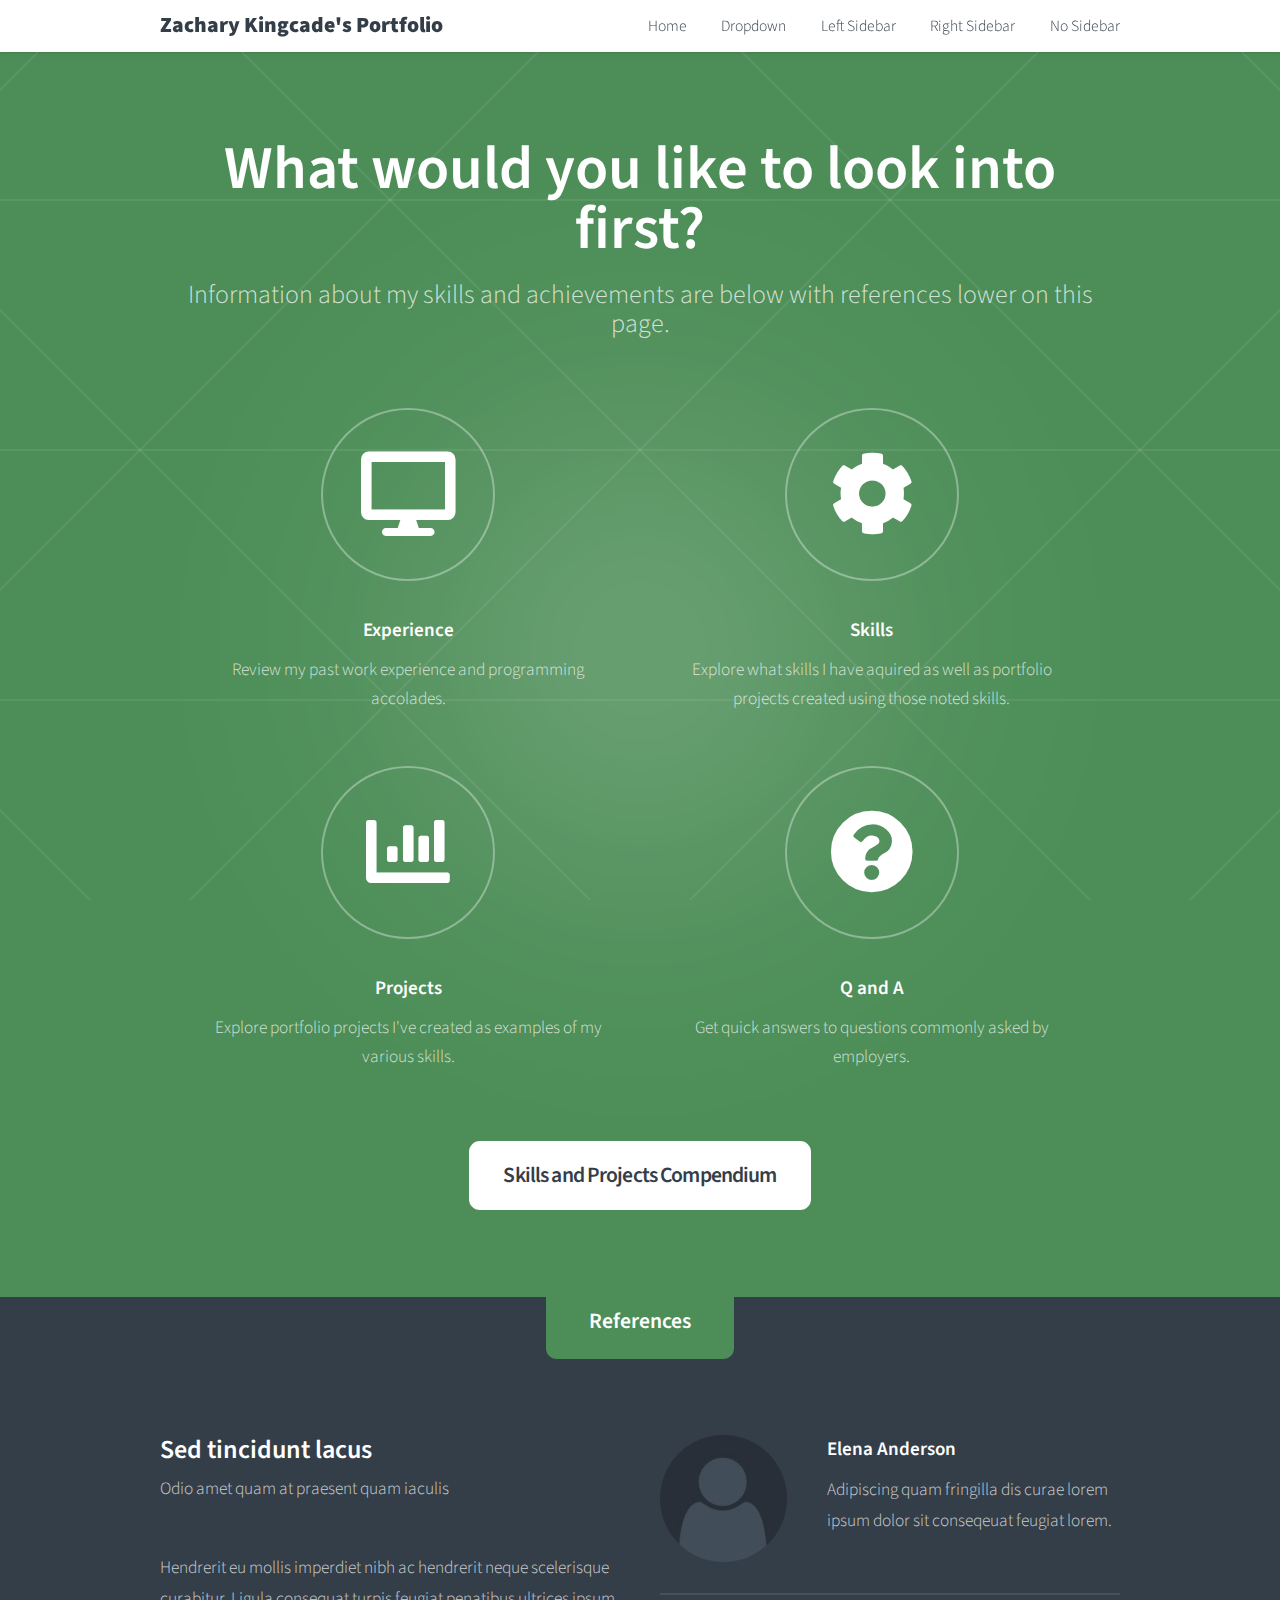
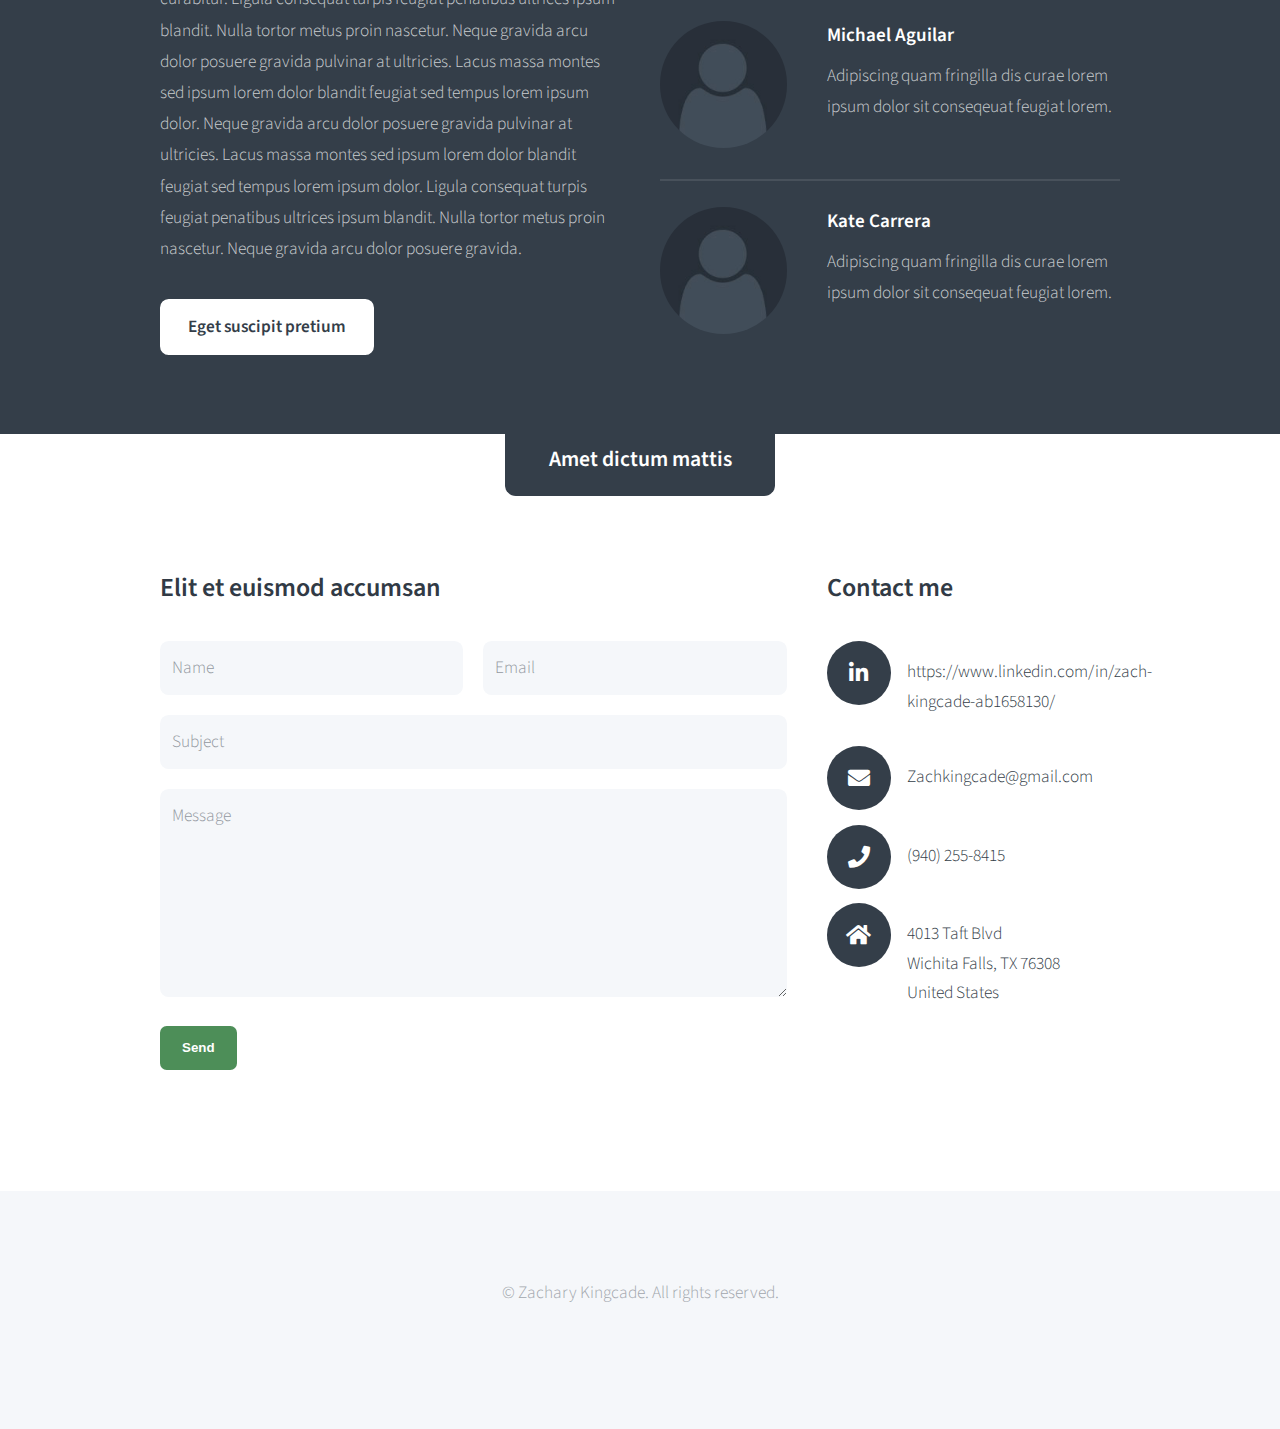
<file: index.html>
<!DOCTYPE HTML>
<!--
	Iconic by Pixelarity
	pixelarity.com | hello@pixelarity.com
	License: pixelarity.com/license
-->
<html>
	<head>
		<title>Zachary Kingcade's Portfolio</title>
		<meta charset="utf-8" />
		<meta name="viewport" content="width=device-width, initial-scale=1, user-scalable=no" />
		<link rel="stylesheet" href="assets/css/main.css" />
	</head>
	<body class="homepage is-preload">
		<div id="page-wrapper">

			<!-- Header Wrapper -->
				<div id="header-wrapper">

					<!-- Header -->
						<div id="header" class="container">

							<!-- Logo -->
								<h1><a href="index.html" id="logo">Zachary Kingcade's Portfolio</a></h1>

							<!-- Nav -->
								<nav id="nav">
									<ul>
										<li><a href="index.html">Home</a></li>
										<li>
											<a href="#">Dropdown</a>
											<ul>
												<li><a href="#">Lorem ipsum dolor</a></li>
												<li><a href="#">Magna phasellus</a></li>
												<li><a href="#">Etiam dolore nisl</a></li>
												<li>
													<a href="#">Phasellus consequat</a>
													<ul>
														<li><a href="#">Lorem ipsum dolor</a></li>
														<li><a href="#">Phasellus consequat</a></li>
														<li><a href="#">Magna phasellus</a></li>
														<li><a href="#">Etiam dolore nisl</a></li>
														<li><a href="#">Veroeros feugiat</a></li>
													</ul>
												</li>
												<li><a href="#">Veroeros feugiat</a></li>
											</ul>
										</li>
										<li><a href="left-sidebar.html">Left Sidebar</a></li>
										<li><a href="right-sidebar.html">Right Sidebar</a></li>
										<li><a href="no-sidebar.html">No Sidebar</a></li>
									</ul>
								</nav>

						</div>

				</div>

			<!-- Main Wrapper -->
				<div id="main-wrapper">

					<!-- Main -->
						<div id="banner-wrapper">
							<section id="banner" class="container">
								<div class="row">
									<div id="content" class="col-12">

										<header class="major">
											<h2>What would you like to look into first?</h2>
											<p>Information about my skills and achievements are below with references lower on this page.</p>
										</header>

										<ul class="pennants">
											<li>
												<a href="#" class="pennant"><span class="icon solid fa-desktop"></span></a>
												<header>
													<h3>Experience</h3>
												</header>
												<p>Review my past work experience and programming accolades.</p>
											</li>
											<li>
												<a href="#" class="pennant"><span class="icon solid fa-cog"></span></a>
												<header>
													<h3>Skills</h3>
												</header>
												<p>Explore what skills I have aquired as well as portfolio projects created using those noted skills.</p>
											</li>
											<li>
												<a href="#" class="pennant"><span class="icon solid fa-chart-bar"></span></a>
												<header>
													<h3>Projects</h3>
												</header>
												<p>Explore portfolio projects I've created as examples of my various skills.</p>
											</li>
											<li>
												<a href="#" class="pennant"><span class="icon solid fa-question-circle"></span></a>
												<header>
													<h3>Q and A</h3>
												</header>
												<p>Get quick answers to questions commonly asked by employers.</p>
											</li>
										</ul>

										<footer>
											<a href="#" class="button large">Skills and Projects Compendium</a>
										</footer>

									</div>
								</div>
							</section>
						</div>

				</div>

			<!-- Featured Wrapper -->
				<div id="featured-wrapper">

					<!-- Featured -->
						<section id="featured" class="container">
							<div class="title"><span>References</span></div>
							<div class="row">

								<div class="col-6 col-12-narrower">
									<header>
										<h2>Sed tincidunt lacus</h2>
										<p>Odio amet quam at praesent quam iaculis</p>
									</header>
									<p>Hendrerit eu mollis imperdiet nibh ac hendrerit neque scelerisque curabitur. Ligula consequat turpis feugiat penatibus ultrices ipsum blandit. Nulla tortor metus proin nascetur. Neque gravida arcu dolor posuere gravida pulvinar at ultricies. Lacus massa montes sed ipsum lorem dolor blandit feugiat sed tempus lorem ipsum dolor. Neque gravida arcu dolor posuere gravida pulvinar at ultricies. Lacus massa montes sed ipsum lorem dolor blandit feugiat sed tempus lorem ipsum dolor. Ligula consequat turpis feugiat penatibus ultrices ipsum blandit. Nulla tortor metus proin nascetur. Neque gravida arcu dolor posuere gravida.</p>
									<footer>
										<a href="#" class="button">Eget suscipit pretium</a>
									</footer>
								</div>

								<div class="col-6 col-12-narrower">
									<ul class="profiles three">
										<li class="first">
											<div class="row">
												<div class="col-4 col-12-narrower">
													<a href="#" class="image fit"><img src="images/placeholder.jpg" alt="" /></a>
												</div>
												<div class="col-8 col-12-narrower">
													<h3>Elena Anderson</h3>
													<p>Adipiscing quam fringilla dis curae lorem ipsum dolor sit conseqeuat feugiat lorem.</p>
												</div>
											</div>
										</li>
										<li>
											<div class="row">
												<div class="col-4 col-12-narrower">
													<a href="#" class="image fit"><img src="images/placeholder.jpg" alt="" /></a>
												</div>
												<div class="col-8 col-12-narrower">
													<h3>Michael Aguilar</h3>
													<p>Adipiscing quam fringilla dis curae lorem ipsum dolor sit conseqeuat feugiat lorem.</p>
												</div>
											</div>
										</li>
										<li>
											<div class="row">
												<div class="col-4 col-12-narrower">
													<a href="#" class="image fit"><img src="images/placeholder.jpg" alt="" /></a>
												</div>
												<div class="col-8 col-12-narrower">
													<h3>Kate Carrera</h3>
													<p>Adipiscing quam fringilla dis curae lorem ipsum dolor sit conseqeuat feugiat lorem.</p>
												</div>
											</div>
										</li>
									</ul>
								</div>

							</div>
						</section>

				</div>

			<!-- Footer Wrapper -->
				<div id="footer-wrapper">

					<!-- Footer -->
						<div id="footer" class="container">

							<div class="title"><span>Amet dictum mattis</span></div>

							<div class="row">

								<!-- Form -->
									<section class="col-8 col-12-narrower">
										<header>
											<h2>Elit et euismod accumsan</h2>
										</header>
										<form method="post" action="https://formspree.io/f/xqkjlbjz">
											<div class="row gtr-50 gtr-uniform">
												<div class="col-6 col-12-narrower">
													<input type="text" name="name" id="name" placeholder="Name" />
												</div>
												<div class="col-6 col-12-narrower">
													<input type="text" name="email" id="email" placeholder="Email" />
												</div>
												<div class="col-12">
													<input type="text" name="subject" id="subject" placeholder="Subject" />
												</div>
												<div class="col-12">
													<textarea name="message" id="message" placeholder="Message"></textarea>
												</div>
												<div class="col-12">
													<ul class="actions">
														<li></li><button type="submit" class="button alt2">Send</button></li>
													</ul>
												</div>
											</div>
										</form>
									</section>

								<!-- Other -->
									<section class="col-4 col-12-narrower">
										<header>
											<h2>Contact me</h2>
										</header>
										<ul class="icons">
											<li class="icon brands fa-linkedin-in">
												<a href="#">https://www.linkedin.com/in/zach-kingcade-ab1658130/</a>
											</li>
											<li class="icon solid fa-envelope">
												<a href="#">Zachkingcade@gmail.com</a>
											</li>
											<li class="icon solid fa-phone">
												<a href="tel:9402558415">(940) 255-8415</a>
											</li>
											<li class="icon solid fa-home">
												<span>
													4013 Taft Blvd<br />
													Wichita Falls, TX 76308<br />
													United States
												</span>
											</li>
										</ul>
									</section>

							</div>

						</div>

				</div>

			<!-- Copyright -->
				<div id="copyright">
					&copy; Zachary Kingcade. All rights reserved.
				</div>

		</div>

		<!-- Scripts -->
			<script src="assets/js/jquery.min.js"></script>
			<script src="assets/js/jquery.dropotron.min.js"></script>
			<script src="assets/js/browser.min.js"></script>
			<script src="assets/js/breakpoints.min.js"></script>
			<script src="assets/js/util.js"></script>
			<script src="assets/js/main.js"></script>

	</body>
</html>
</file>
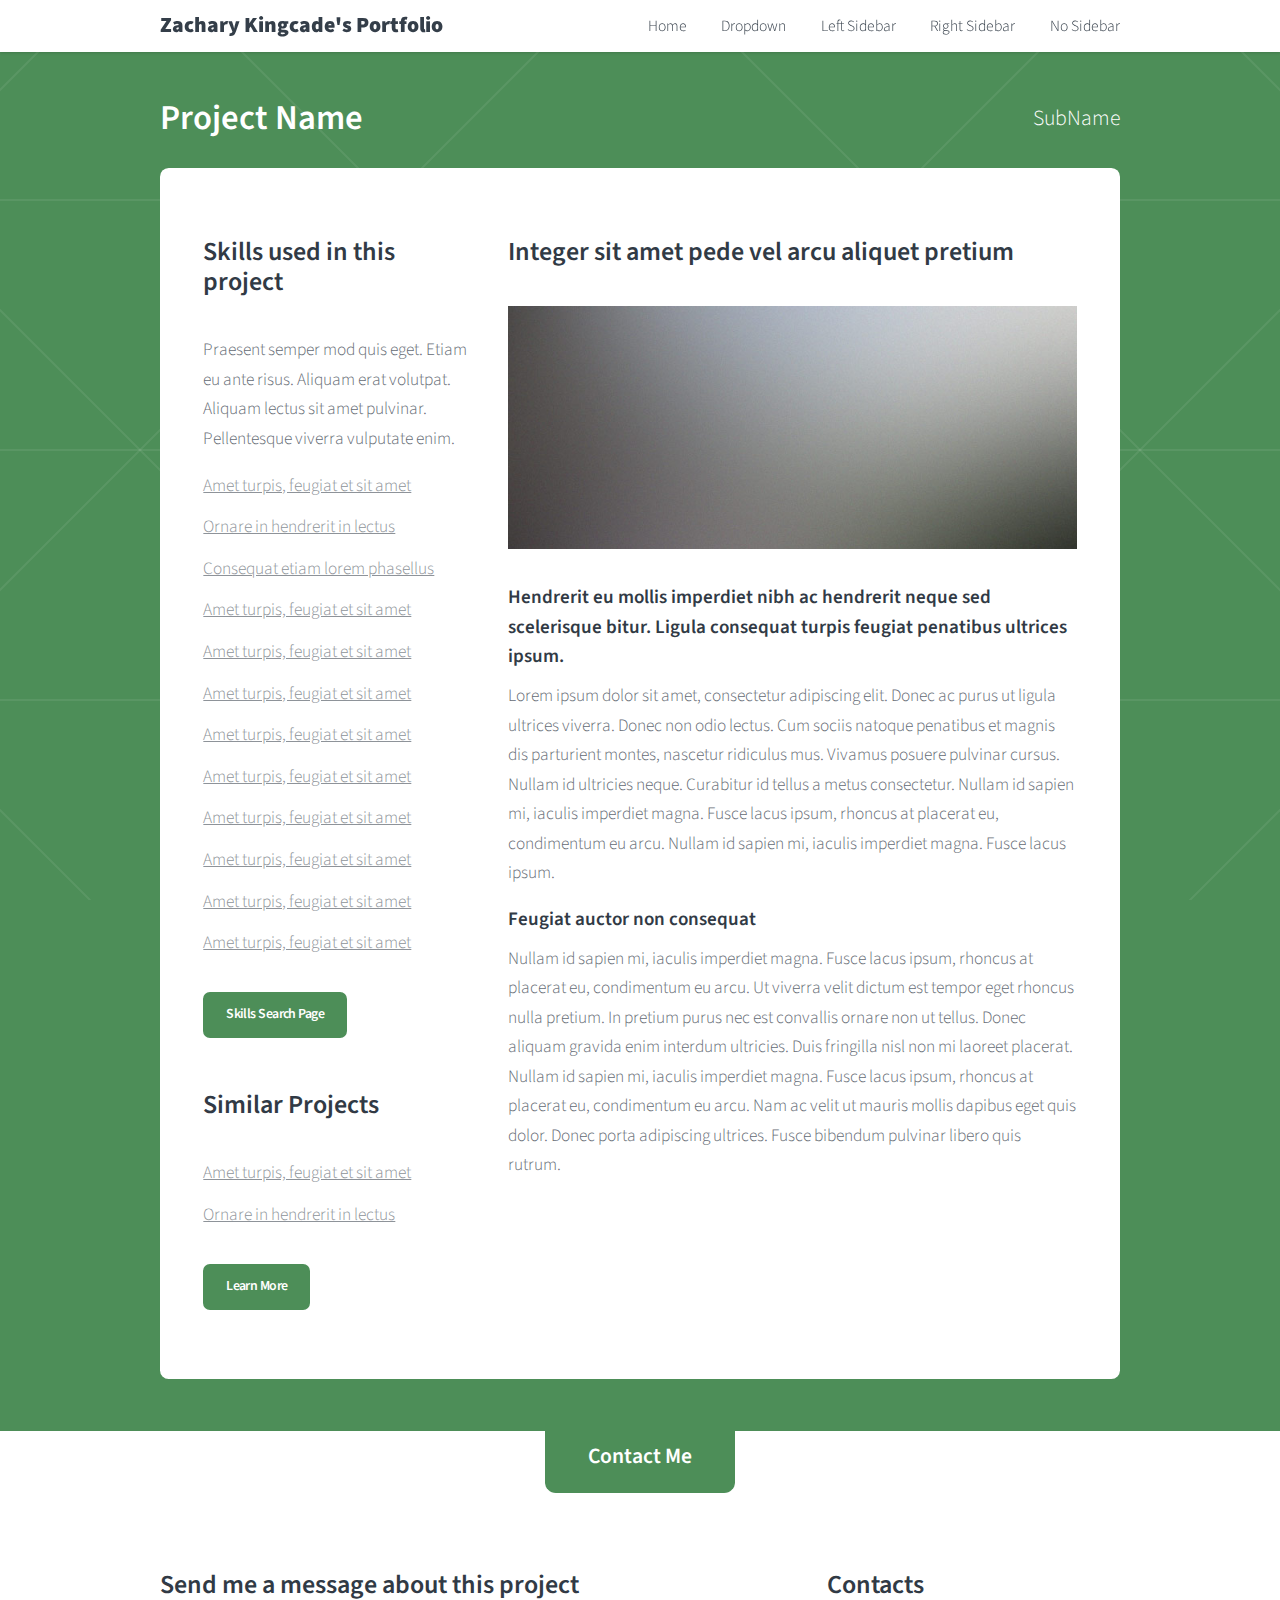
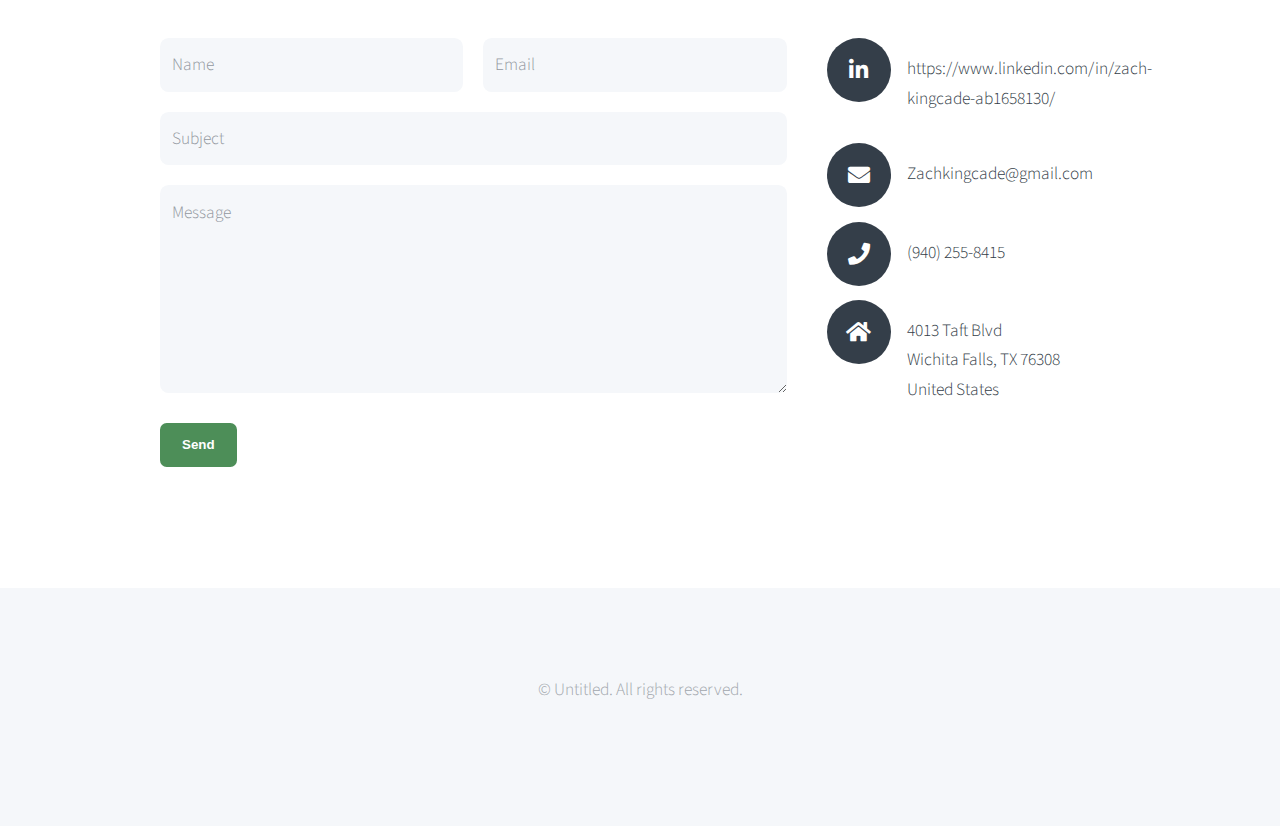
<file: left-sidebar.html>
<!DOCTYPE HTML>
<!--
	Iconic by Pixelarity
	pixelarity.com | hello@pixelarity.com
	License: pixelarity.com/license
-->
<html>
	<head>
		<title>Zachary Kingcade's Portfolio</title>
		<meta charset="utf-8" />
		<meta name="viewport" content="width=device-width, initial-scale=1, user-scalable=no" />
		<link rel="stylesheet" href="assets/css/main.css" />
	</head>
	<body class="left-sidebar is-preload">
		<div id="page-wrapper">

			<!-- Header Wrapper -->
				<div id="header-wrapper">

					<!-- Header -->
						<div id="header" class="container">

							<!-- Logo -->
								<h1><a href="index.html" id="logo">Zachary Kingcade's Portfolio</a></h1>

							<!-- Nav -->
								<nav id="nav">
									<ul>
										<li><a href="index.html">Home</a></li>
										<li>
											<a href="#">Dropdown</a>
											<ul>
												<li><a href="#">Lorem ipsum dolor</a></li>
												<li><a href="#">Magna phasellus</a></li>
												<li><a href="#">Etiam dolore nisl</a></li>
												<li>
													<a href="#">Phasellus consequat</a>
													<ul>
														<li><a href="#">Lorem ipsum dolor</a></li>
														<li><a href="#">Phasellus consequat</a></li>
														<li><a href="#">Magna phasellus</a></li>
														<li><a href="#">Etiam dolore nisl</a></li>
														<li><a href="#">Veroeros feugiat</a></li>
													</ul>
												</li>
												<li><a href="#">Veroeros feugiat</a></li>
											</ul>
										</li>
										<li><a href="left-sidebar.html">Left Sidebar</a></li>
										<li><a href="right-sidebar.html">Right Sidebar</a></li>
										<li><a href="no-sidebar.html">No Sidebar</a></li>
									</ul>
								</nav>

						</div>

				</div>

			<!-- Main Wrapper -->
				<div id="main-wrapper">

					<!-- Main -->
						<div id="page" class="container">

							<!-- Main Heading -->
								<div class="title-heading">
									<h2>Project Name</h2>
									<p>SubName</p>
								</div>

							<!-- Main Content -->
								<div id="main">
									<div class="row">

										<!-- Sidebar -->
											<div id="sidebar" class="col-4 col-12-narrower">
												<section class="section-padding">
													<header>
														<h2>Skills used in this project</h2>
													</header>
													<p>Praesent semper mod quis eget. Etiam eu ante risus. Aliquam erat volutpat. Aliquam lectus sit amet pulvinar. Pellentesque viverra vulputate enim.</p>
													<ul class="links">
														<li><a href="#">Amet turpis, feugiat et sit amet</a></li>
														<li><a href="#">Ornare in hendrerit in lectus</a></li>
														<li><a href="#">Consequat etiam lorem phasellus</a></li>
														<li><a href="#">Amet turpis, feugiat et sit amet</a></li>
														<li><a href="#">Amet turpis, feugiat et sit amet</a></li>
														<li><a href="#">Amet turpis, feugiat et sit amet</a></li>
														<li><a href="#">Amet turpis, feugiat et sit amet</a></li>
														<li><a href="#">Amet turpis, feugiat et sit amet</a></li>
														<li><a href="#">Amet turpis, feugiat et sit amet</a></li>
														<li><a href="#">Amet turpis, feugiat et sit amet</a></li>
														<li><a href="#">Amet turpis, feugiat et sit amet</a></li>
														<li><a href="#">Amet turpis, feugiat et sit amet</a></li>
													</ul>
													<footer>
														<a href="#" class="button small alt2">Skills Search Page</a>
													</footer>
												</section>

												<section>
													<header>
														<h2>Similar Projects</h2>
													</header>
													<ul class="links">
														<li><a href="#">Amet turpis, feugiat et sit amet</a></li>
														<li><a href="#">Ornare in hendrerit in lectus</a></li>
													</ul>
													<footer>
														<a href="#" class="button small alt2">Learn More</a>
													</footer>
												</section>

											</div>

										<!-- Content -->
											<div id="content" class="col-8 col-12-narrower imp-narrower">
												<article>
													<header>
														<h2>Integer sit amet pede vel arcu aliquet pretium</h2>
													</header>
													<a href="#" class="image featured"><img src="images/pic04.jpg" alt=""></a>
													<h3>Hendrerit eu mollis imperdiet nibh ac hendrerit neque sed scelerisque bitur. Ligula consequat turpis feugiat penatibus ultrices ipsum.</h3>
													<p>Lorem ipsum dolor sit amet, consectetur adipiscing elit. Donec ac purus ut ligula ultrices viverra. Donec non odio lectus. Cum sociis natoque penatibus et magnis dis parturient montes, nascetur ridiculus mus. Vivamus posuere pulvinar cursus. Nullam id ultricies neque. Curabitur id tellus a metus consectetur. Nullam id sapien mi, iaculis imperdiet magna. Fusce lacus ipsum, rhoncus at placerat eu, condimentum eu arcu. Nullam id sapien mi, iaculis imperdiet magna. Fusce lacus ipsum.</p>
													<h3>Feugiat auctor non consequat</h3>
													<p>Nullam id sapien mi, iaculis imperdiet magna. Fusce lacus ipsum, rhoncus at placerat eu, condimentum eu arcu. Ut viverra velit dictum est tempor eget rhoncus nulla pretium. In pretium purus nec est convallis ornare non ut tellus. Donec aliquam gravida enim interdum ultricies. Duis fringilla nisl non mi laoreet placerat. Nullam id sapien mi, iaculis imperdiet magna. Fusce lacus ipsum, rhoncus at placerat eu, condimentum eu arcu. Nam ac velit ut mauris mollis dapibus eget quis dolor. Donec porta adipiscing ultrices. Fusce bibendum pulvinar libero quis rutrum. </p>
												</article>
											</div>

									</div>
								</div>
							<!-- Main Content -->

						</div>
					<!-- Main -->

				</div>

			<!-- Footer Wrapper -->
				<div id="footer-wrapper">

					<!-- Footer -->
						<div id="footer" class="container">

							<div class="title"><span>Contact Me</span></div>

							<div class="row">

								<!-- Form -->
								<section class="col-8 col-12-narrower">
									<header>
										<h2>Send me a message about this project</h2>
									</header>
									<form method="post" action="https://formspree.io/f/xqkjlbjz">
										<div class="row gtr-50 gtr-uniform">
											<div class="col-6 col-12-narrower">
												<input type="text" name="name" id="name" placeholder="Name" />
											</div>
											<div class="col-6 col-12-narrower">
												<input type="text" name="email" id="email" placeholder="Email" />
											</div>
											<div class="col-12">
												<input type="text" name="subject" id="subject" placeholder="Subject" />
											</div>
											<div class="col-12">
												<textarea name="message" id="message" placeholder="Message"></textarea>
											</div>
											<div class="col-12">
												<ul class="actions">
													<li></li><button type="submit" class="button alt2">Send</button></li>
												</ul>
											</div>
										</div>
									</form>
								</section>

							<!-- Other -->
								<section class="col-4 col-12-narrower">
									<header>
										<h2>Contacts</h2>
									</header>
									<ul class="icons">
										<li class="icon brands fa-linkedin-in">
											<a href="#">https://www.linkedin.com/in/zach-kingcade-ab1658130/</a>
										</li>
										<li class="icon solid fa-envelope">
											<a href="#">Zachkingcade@gmail.com</a>
										</li>
										<li class="icon solid fa-phone">
											<a href="tel:9402558415">(940) 255-8415</a>
										</li>
										<li class="icon solid fa-home">
											<span>
												4013 Taft Blvd<br />
												Wichita Falls, TX 76308<br />
												United States
											</span>
										</li>
									</ul>
								</section>
							</div>

						</div>

				</div>

			<!-- Copyright -->
				<div id="copyright">
					&copy; Untitled. All rights reserved.
				</div>

		</div>

		<!-- Scripts -->
			<script src="assets/js/jquery.min.js"></script>
			<script src="assets/js/jquery.dropotron.min.js"></script>
			<script src="assets/js/browser.min.js"></script>
			<script src="assets/js/breakpoints.min.js"></script>
			<script src="assets/js/util.js"></script>
			<script src="assets/js/main.js"></script>

	</body>
</html>
</file>
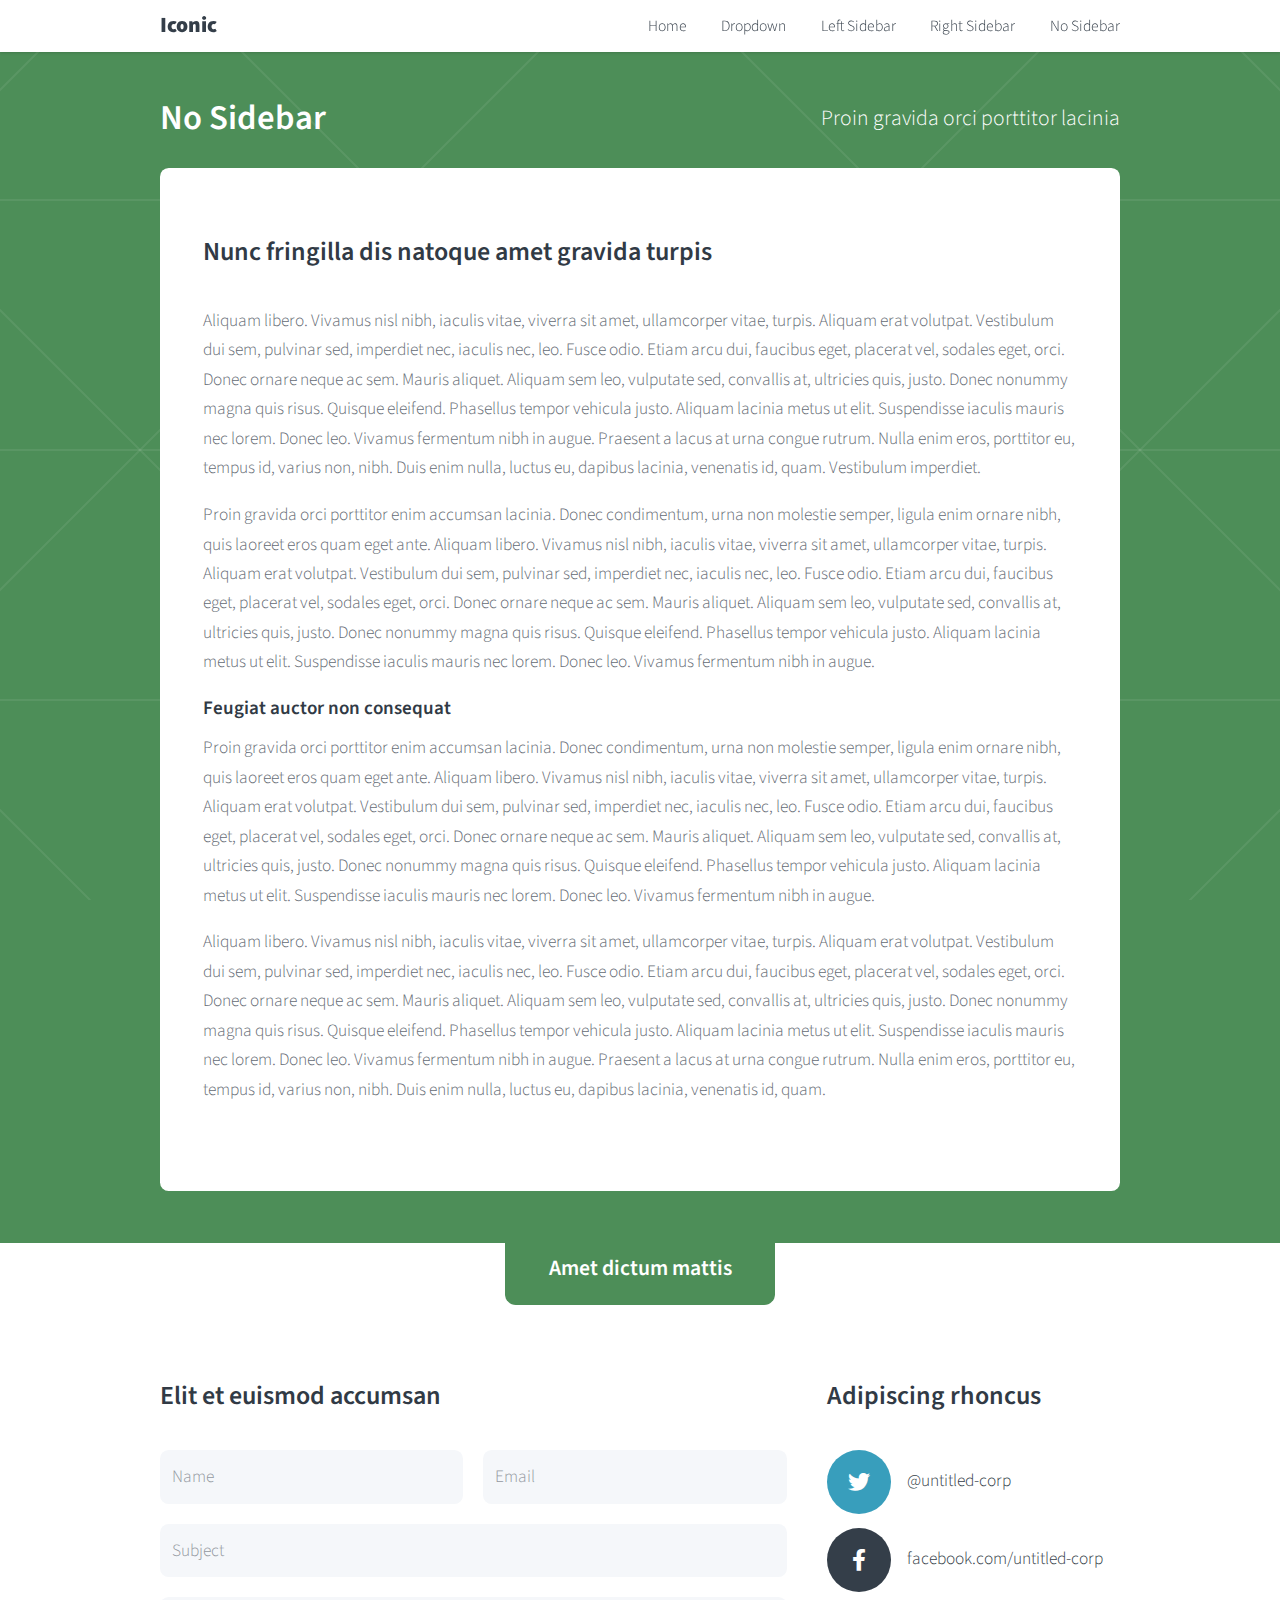
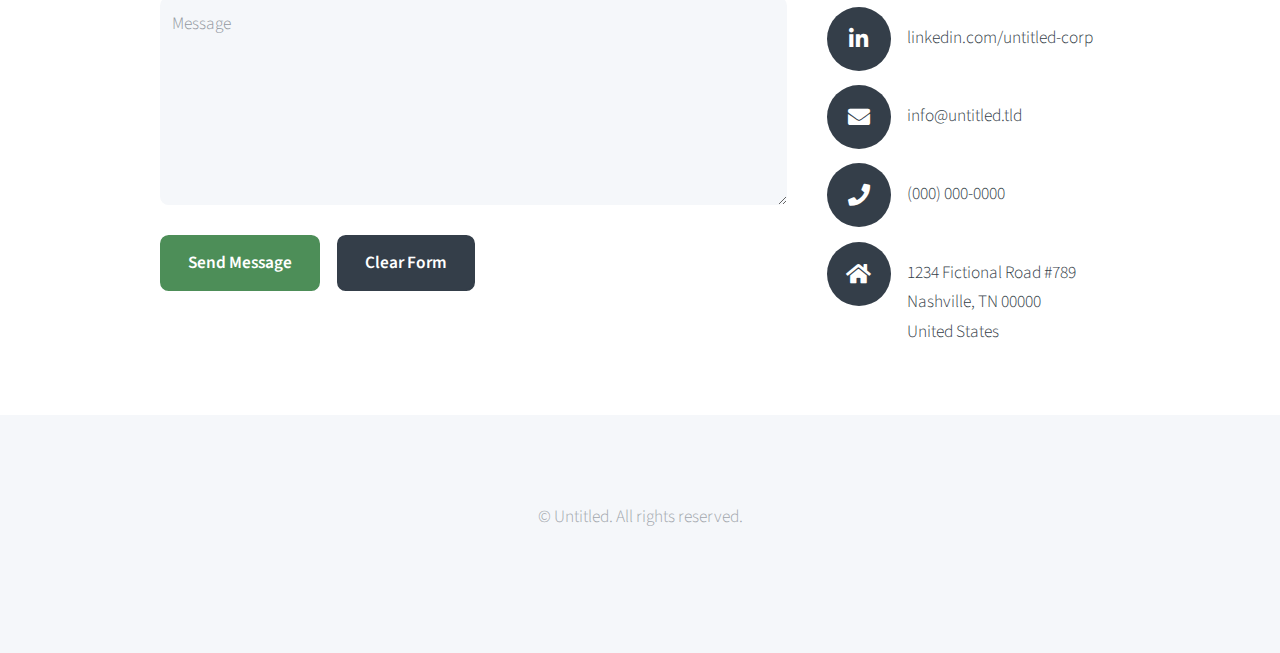
<file: no-sidebar.html>
<!DOCTYPE HTML>
<!--
	Iconic by Pixelarity
	pixelarity.com | hello@pixelarity.com
	License: pixelarity.com/license
-->
<html>
	<head>
		<title>Untitled</title>
		<meta charset="utf-8" />
		<meta name="viewport" content="width=device-width, initial-scale=1, user-scalable=no" />
		<link rel="stylesheet" href="assets/css/main.css" />
	</head>
	<body class="no-sidebar is-preload">
		<div id="page-wrapper">

			<!-- Header Wrapper -->
				<div id="header-wrapper">

					<!-- Header -->
						<div id="header" class="container">

							<!-- Logo -->
								<h1><a href="index.html" id="logo">Iconic</a></h1>

							<!-- Nav -->
								<nav id="nav">
									<ul>
										<li><a href="index.html">Home</a></li>
										<li>
											<a href="#">Dropdown</a>
											<ul>
												<li><a href="#">Lorem ipsum dolor</a></li>
												<li><a href="#">Magna phasellus</a></li>
												<li><a href="#">Etiam dolore nisl</a></li>
												<li>
													<a href="#">Phasellus consequat</a>
													<ul>
														<li><a href="#">Lorem ipsum dolor</a></li>
														<li><a href="#">Phasellus consequat</a></li>
														<li><a href="#">Magna phasellus</a></li>
														<li><a href="#">Etiam dolore nisl</a></li>
														<li><a href="#">Veroeros feugiat</a></li>
													</ul>
												</li>
												<li><a href="#">Veroeros feugiat</a></li>
											</ul>
										</li>
										<li><a href="left-sidebar.html">Left Sidebar</a></li>
										<li><a href="right-sidebar.html">Right Sidebar</a></li>
										<li><a href="no-sidebar.html">No Sidebar</a></li>
									</ul>
								</nav>

						</div>

				</div>

			<!-- Main Wrapper -->
				<div id="main-wrapper">

					<!-- Main -->
						<div id="page" class="container">

							<!-- Main Heading -->
								<div class="title-heading">
									<h2>No Sidebar</h2>
									<p>Proin gravida orci porttitor lacinia</p>
								</div>

							<!-- Main Content -->
								<div id="main">
									<div class="row">
										<div id="content" class="col-12">
											<header>
												<h2>Nunc fringilla dis natoque amet gravida turpis</h2>
											</header>
											<p>Aliquam libero. Vivamus nisl nibh, iaculis vitae, viverra sit amet, ullamcorper vitae, turpis. Aliquam erat volutpat. Vestibulum dui sem, pulvinar sed, imperdiet nec, iaculis nec, leo. Fusce odio. Etiam arcu dui, faucibus eget, placerat vel, sodales eget, orci. Donec ornare neque ac sem. Mauris aliquet. Aliquam sem leo, vulputate sed, convallis at, ultricies quis, justo. Donec nonummy magna quis risus. Quisque eleifend. Phasellus tempor vehicula justo. Aliquam lacinia metus ut elit. Suspendisse iaculis mauris nec lorem. Donec leo. Vivamus fermentum nibh in augue. Praesent a lacus at urna congue rutrum. Nulla enim eros, porttitor eu, tempus id, varius non, nibh. Duis enim nulla, luctus eu, dapibus lacinia, venenatis id, quam. Vestibulum imperdiet.</p>
											<p>Proin gravida orci porttitor enim accumsan lacinia. Donec condimentum, urna non molestie semper, ligula enim ornare nibh, quis laoreet eros quam eget ante. Aliquam libero. Vivamus nisl nibh, iaculis vitae, viverra sit amet, ullamcorper vitae, turpis. Aliquam erat volutpat. Vestibulum dui sem, pulvinar sed, imperdiet nec, iaculis nec, leo. Fusce odio. Etiam arcu dui, faucibus eget, placerat vel, sodales eget, orci. Donec ornare neque ac sem. Mauris aliquet. Aliquam sem leo, vulputate sed, convallis at, ultricies quis, justo. Donec nonummy magna quis risus. Quisque eleifend. Phasellus tempor vehicula justo. Aliquam lacinia metus ut elit. Suspendisse iaculis mauris nec lorem. Donec leo. Vivamus fermentum nibh in augue. </p>
											<h3>Feugiat auctor non consequat</h3>
											<p>Proin gravida orci porttitor enim accumsan lacinia. Donec condimentum, urna non molestie semper, ligula enim ornare nibh, quis laoreet eros quam eget ante. Aliquam libero. Vivamus nisl nibh, iaculis vitae, viverra sit amet, ullamcorper vitae, turpis. Aliquam erat volutpat. Vestibulum dui sem, pulvinar sed, imperdiet nec, iaculis nec, leo. Fusce odio. Etiam arcu dui, faucibus eget, placerat vel, sodales eget, orci. Donec ornare neque ac sem. Mauris aliquet. Aliquam sem leo, vulputate sed, convallis at, ultricies quis, justo. Donec nonummy magna quis risus. Quisque eleifend. Phasellus tempor vehicula justo. Aliquam lacinia metus ut elit. Suspendisse iaculis mauris nec lorem. Donec leo. Vivamus fermentum nibh in augue. </p>
											<p>Aliquam libero. Vivamus nisl nibh, iaculis vitae, viverra sit amet, ullamcorper vitae, turpis. Aliquam erat volutpat. Vestibulum dui sem, pulvinar sed, imperdiet nec, iaculis nec, leo. Fusce odio. Etiam arcu dui, faucibus eget, placerat vel, sodales eget, orci. Donec ornare neque ac sem. Mauris aliquet. Aliquam sem leo, vulputate sed, convallis at, ultricies quis, justo. Donec nonummy magna quis risus. Quisque eleifend. Phasellus tempor vehicula justo. Aliquam lacinia metus ut elit. Suspendisse iaculis mauris nec lorem. Donec leo. Vivamus fermentum nibh in augue. Praesent a lacus at urna congue rutrum. Nulla enim eros, porttitor eu, tempus id, varius non, nibh. Duis enim nulla, luctus eu, dapibus lacinia, venenatis id, quam. </p>
										</div>
									</div>
								</div>
							<!-- Main Content -->

						</div>
					<!-- Main -->

				</div>

			<!-- Footer Wrapper -->
				<div id="footer-wrapper">

					<!-- Footer -->
						<div id="footer" class="container">

							<div class="title"><span>Amet dictum mattis</span></div>

							<div class="row">

								<!-- Form -->
									<section class="col-8 col-12-narrower">
										<header>
											<h2>Elit et euismod accumsan</h2>
										</header>
										<form method="post" action="#">
											<div class="row gtr-50 gtr-uniform">
												<div class="col-6 col-12-narrower">
													<input type="text" name="name" id="name" placeholder="Name" />
												</div>
												<div class="col-6 col-12-narrower">
													<input type="text" name="email" id="email" placeholder="Email" />
												</div>
												<div class="col-12">
													<input type="text" name="subject" id="subject" placeholder="Subject" />
												</div>
												<div class="col-12">
													<textarea name="message" id="message" placeholder="Message"></textarea>
												</div>
												<div class="col-12">
													<ul class="actions">
														<li><a href="#" class="button alt2">Send Message</a></li>
														<li><a href="#" class="button alt">Clear Form</a></li>
													</ul>
												</div>
											</div>
										</form>
									</section>

								<!-- Other -->
									<section class="col-4 col-12-narrower">
										<header>
											<h2>Adipiscing rhoncus</h2>
										</header>
										<ul class="icons">
											<li class="icon brands fa-twitter">
												<a href="http://twitter.com/n33co">@untitled-corp</a>
											</li>
											<li class="icon brands fa-facebook-f">
												<a href="#">facebook.com/untitled-corp</a>
											</li>
											<li class="icon brands fa-linkedin-in">
												<a href="#">linkedin.com/untitled-corp</a>
											</li>
											<li class="icon solid fa-envelope">
												<a href="#">info@untitled.tld</a>
											</li>
											<li class="icon solid fa-phone">
												<span>(000) 000-0000</span>
											</li>
											<li class="icon solid fa-home">
												<span>
													1234 Fictional Road #789<br />
													Nashville, TN 00000<br />
													United States
												</span>
											</li>
										</ul>
									</section>

							</div>

						</div>

				</div>

			<!-- Copyright -->
				<div id="copyright">
					&copy; Untitled. All rights reserved.
				</div>

		</div>

		<!-- Scripts -->
			<script src="assets/js/jquery.min.js"></script>
			<script src="assets/js/jquery.dropotron.min.js"></script>
			<script src="assets/js/browser.min.js"></script>
			<script src="assets/js/breakpoints.min.js"></script>
			<script src="assets/js/util.js"></script>
			<script src="assets/js/main.js"></script>

	</body>
</html>
</file>
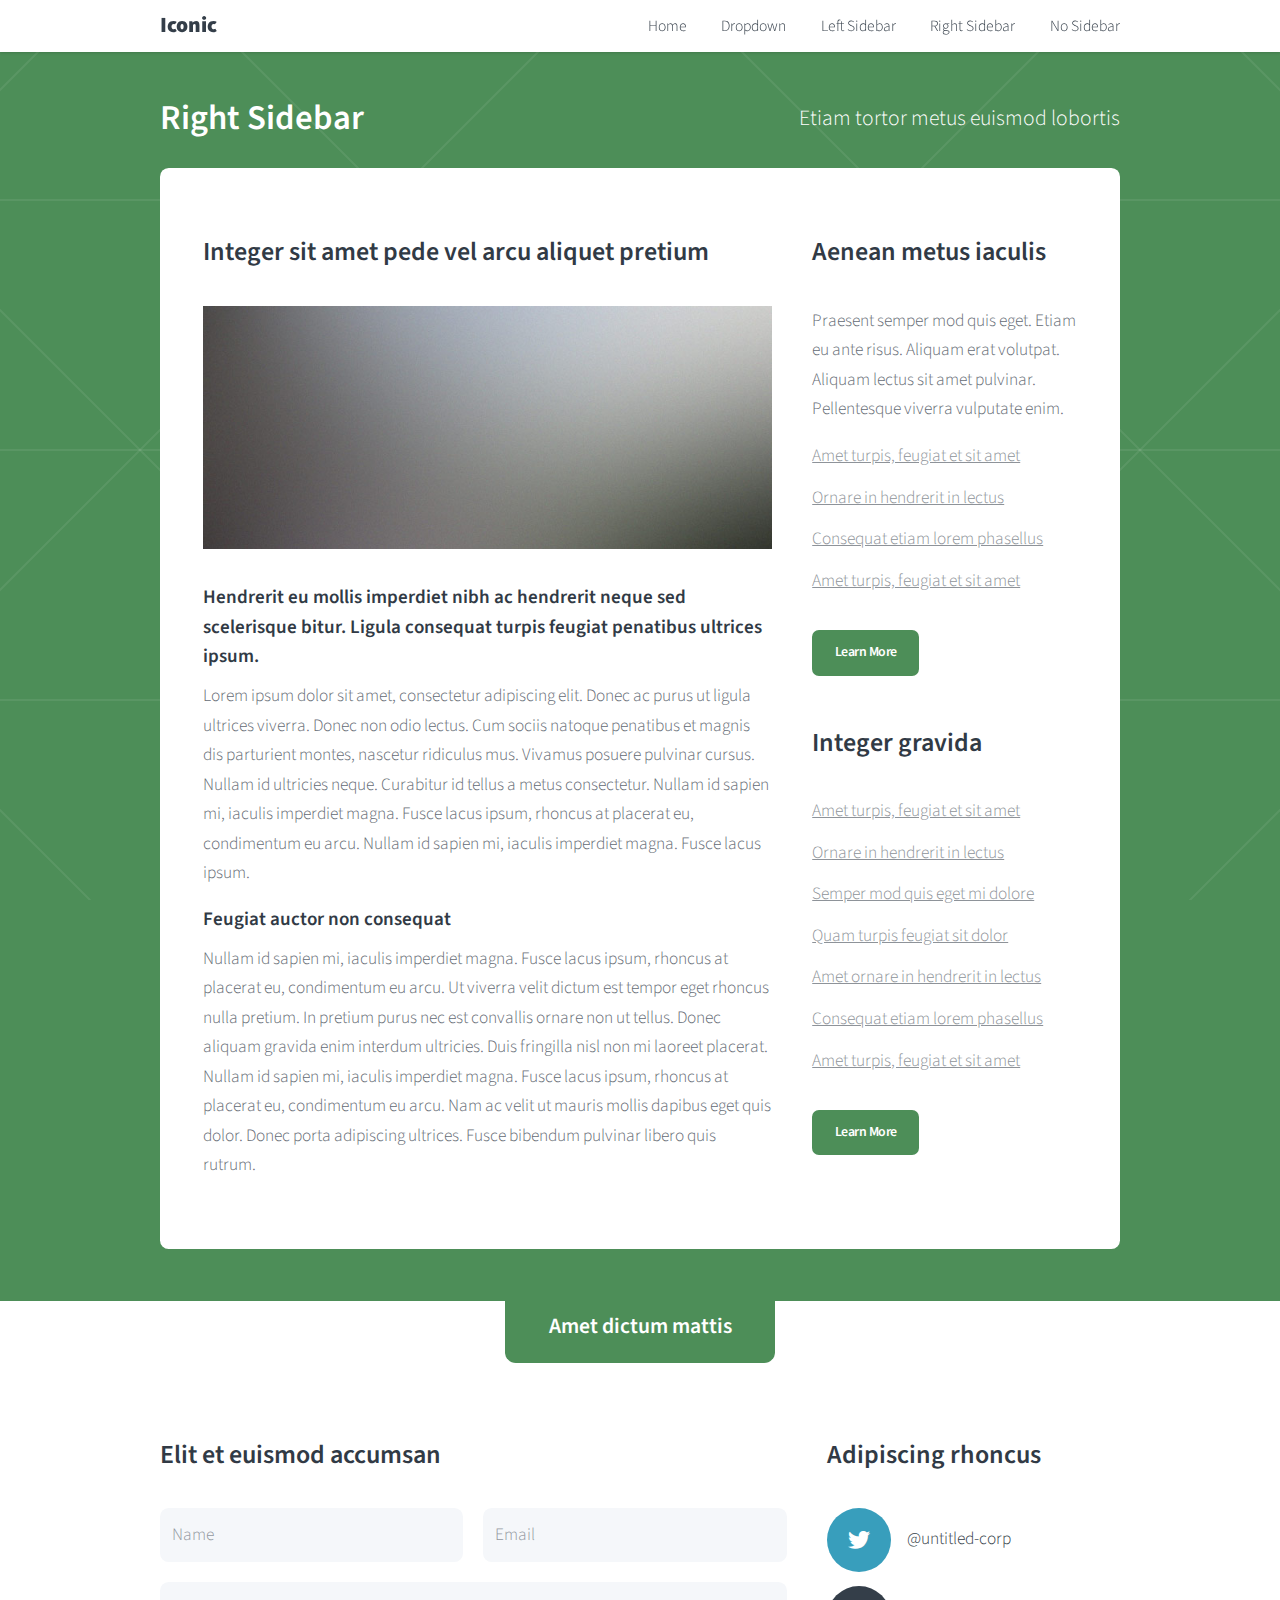
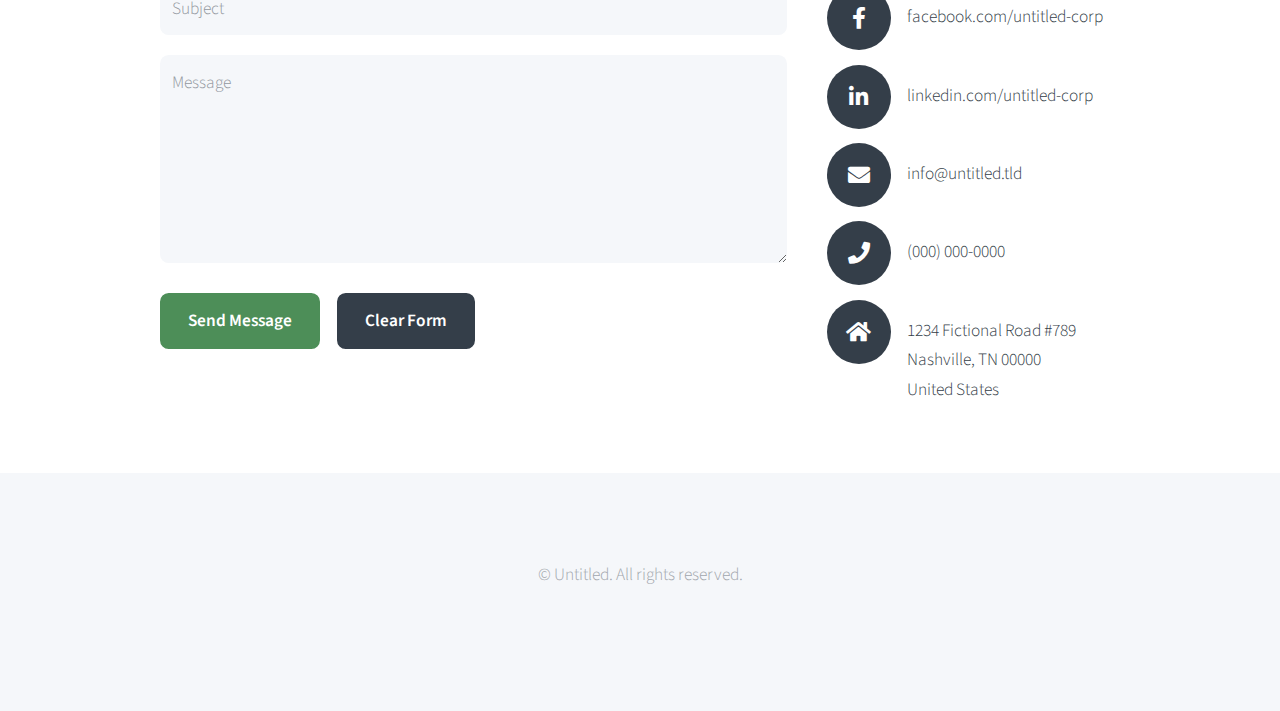
<file: right-sidebar.html>
<!DOCTYPE HTML>
<!--
	Iconic by Pixelarity
	pixelarity.com | hello@pixelarity.com
	License: pixelarity.com/license
-->
<html>
	<head>
		<title>Untitled</title>
		<meta charset="utf-8" />
		<meta name="viewport" content="width=device-width, initial-scale=1, user-scalable=no" />
		<link rel="stylesheet" href="assets/css/main.css" />
	</head>
	<body class="right-sidebar is-preload">
		<div id="page-wrapper">

			<!-- Header Wrapper -->
				<div id="header-wrapper">

					<!-- Header -->
						<div id="header" class="container">

							<!-- Logo -->
								<h1><a href="index.html" id="logo">Iconic</a></h1>

							<!-- Nav -->
								<nav id="nav">
									<ul>
										<li><a href="index.html">Home</a></li>
										<li>
											<a href="#">Dropdown</a>
											<ul>
												<li><a href="#">Lorem ipsum dolor</a></li>
												<li><a href="#">Magna phasellus</a></li>
												<li><a href="#">Etiam dolore nisl</a></li>
												<li>
													<a href="#">Phasellus consequat</a>
													<ul>
														<li><a href="#">Lorem ipsum dolor</a></li>
														<li><a href="#">Phasellus consequat</a></li>
														<li><a href="#">Magna phasellus</a></li>
														<li><a href="#">Etiam dolore nisl</a></li>
														<li><a href="#">Veroeros feugiat</a></li>
													</ul>
												</li>
												<li><a href="#">Veroeros feugiat</a></li>
											</ul>
										</li>
										<li><a href="left-sidebar.html">Left Sidebar</a></li>
										<li><a href="right-sidebar.html">Right Sidebar</a></li>
										<li><a href="no-sidebar.html">No Sidebar</a></li>
									</ul>
								</nav>

						</div>

				</div>

			<!-- Main Wrapper -->
				<div id="main-wrapper">

					<!-- Main -->
						<div id="page" class="container">

							<!-- Main Heading -->
								<div class="title-heading">
									<h2>Right Sidebar</h2>
									<p>Etiam tortor metus euismod lobortis</p>
								</div>

							<!-- Main Content -->
								<div id="main">
									<div class="row">

										<!-- Content -->
											<div id="content" class="col-8 col-12-narrower">
												<article>
													<header>
														<h2>Integer sit amet pede vel arcu aliquet pretium</h2>
													</header>
													<a href="#" class="image featured"><img src="images/pic04.jpg" alt=""></a>
													<h3>Hendrerit eu mollis imperdiet nibh ac hendrerit neque sed scelerisque bitur. Ligula consequat turpis feugiat penatibus ultrices ipsum.</h3>
													<p>Lorem ipsum dolor sit amet, consectetur adipiscing elit. Donec ac purus ut ligula ultrices viverra. Donec non odio lectus. Cum sociis natoque penatibus et magnis dis parturient montes, nascetur ridiculus mus. Vivamus posuere pulvinar cursus. Nullam id ultricies neque. Curabitur id tellus a metus consectetur. Nullam id sapien mi, iaculis imperdiet magna. Fusce lacus ipsum, rhoncus at placerat eu, condimentum eu arcu. Nullam id sapien mi, iaculis imperdiet magna. Fusce lacus ipsum.</p>
													<h3>Feugiat auctor non consequat</h3>
													<p>Nullam id sapien mi, iaculis imperdiet magna. Fusce lacus ipsum, rhoncus at placerat eu, condimentum eu arcu. Ut viverra velit dictum est tempor eget rhoncus nulla pretium. In pretium purus nec est convallis ornare non ut tellus. Donec aliquam gravida enim interdum ultricies. Duis fringilla nisl non mi laoreet placerat. Nullam id sapien mi, iaculis imperdiet magna. Fusce lacus ipsum, rhoncus at placerat eu, condimentum eu arcu. Nam ac velit ut mauris mollis dapibus eget quis dolor. Donec porta adipiscing ultrices. Fusce bibendum pulvinar libero quis rutrum. </p>
												</article>
											</div>

										<!-- Sidebar -->
											<div id="sidebar" class="col-4 col-12-narrower">
												<section class="section-padding">
													<header>
														<h2>Aenean metus iaculis</h2>
													</header>
													<p>Praesent semper mod quis eget. Etiam eu ante risus. Aliquam erat volutpat. Aliquam lectus sit amet pulvinar. Pellentesque viverra vulputate enim.</p>
													<ul class="links">
														<li><a href="#">Amet turpis, feugiat et sit amet</a></li>
														<li><a href="#">Ornare in hendrerit in lectus</a></li>
														<li><a href="#">Consequat etiam lorem phasellus</a></li>
														<li><a href="#">Amet turpis, feugiat et sit amet</a></li>
													</ul>
													<footer>
														<a href="#" class="button small alt2">Learn More</a>
													</footer>
												</section>

												<section>
													<header>
														<h2>Integer gravida</h2>
													</header>
													<ul class="links">
														<li><a href="#">Amet turpis, feugiat et sit amet</a></li>
														<li><a href="#">Ornare in hendrerit in lectus</a></li>
														<li><a href="#">Semper mod quis eget mi dolore</a></li>
														<li><a href="#">Quam turpis feugiat sit dolor</a></li>
														<li><a href="#">Amet ornare in hendrerit in lectus</a></li>
														<li><a href="#">Consequat etiam lorem phasellus</a></li>
														<li><a href="#">Amet turpis, feugiat et sit amet</a></li>
													</ul>
													<footer>
														<a href="#" class="button small alt2">Learn More</a>
													</footer>
												</section>

											</div>

									</div>
								</div>

						</div>

				</div>

			<!-- Footer Wrapper -->
				<div id="footer-wrapper">

					<!-- Footer -->
						<div id="footer" class="container">

							<div class="title"><span>Amet dictum mattis</span></div>

							<div class="row">

								<!-- Form -->
									<section class="col-8 col-12-narrower">
										<header>
											<h2>Elit et euismod accumsan</h2>
										</header>
										<form method="post" action="#">
											<div class="row gtr-50 gtr-uniform">
												<div class="col-6 col-12-narrower">
													<input type="text" name="name" id="name" placeholder="Name" />
												</div>
												<div class="col-6 col-12-narrower">
													<input type="text" name="email" id="email" placeholder="Email" />
												</div>
												<div class="col-12">
													<input type="text" name="subject" id="subject" placeholder="Subject" />
												</div>
												<div class="col-12">
													<textarea name="message" id="message" placeholder="Message"></textarea>
												</div>
												<div class="col-12">
													<ul class="actions">
														<li><a href="#" class="button alt2">Send Message</a></li>
														<li><a href="#" class="button alt">Clear Form</a></li>
													</ul>
												</div>
											</div>
										</form>
									</section>

								<!-- Other -->
									<section class="col-4 col-12-narrower">
										<header>
											<h2>Adipiscing rhoncus</h2>
										</header>
										<ul class="icons">
											<li class="icon brands fa-twitter">
												<a href="http://twitter.com/n33co">@untitled-corp</a>
											</li>
											<li class="icon brands fa-facebook-f">
												<a href="#">facebook.com/untitled-corp</a>
											</li>
											<li class="icon brands fa-linkedin-in">
												<a href="#">linkedin.com/untitled-corp</a>
											</li>
											<li class="icon solid fa-envelope">
												<a href="#">info@untitled.tld</a>
											</li>
											<li class="icon solid fa-phone">
												<span>(000) 000-0000</span>
											</li>
											<li class="icon solid fa-home">
												<span>
													1234 Fictional Road #789<br />
													Nashville, TN 00000<br />
													United States
												</span>
											</li>
										</ul>
									</section>

							</div>

						</div>

				</div>

			<!-- Copyright -->
				<div id="copyright">
					&copy; Untitled. All rights reserved.
				</div>

		</div>

		<!-- Scripts -->
			<script src="assets/js/jquery.min.js"></script>
			<script src="assets/js/jquery.dropotron.min.js"></script>
			<script src="assets/js/browser.min.js"></script>
			<script src="assets/js/breakpoints.min.js"></script>
			<script src="assets/js/util.js"></script>
			<script src="assets/js/main.js"></script>

	</body>
</html>
</file>
<file: assets/css/main.css>
@import url("https://fonts.googleapis.com/css?family=Source+Sans+Pro:300,300italic,600,900");
@import url(fontawesome-all.min.css);

/*
	Iconic by Pixelarity
	pixelarity.com | hello@pixelarity.com
	License: pixelarity.com/license
*/

html, body, div, span, applet, object,
iframe, h1, h2, h3, h4, h5, h6, p, blockquote,
pre, a, abbr, acronym, address, big, cite,
code, del, dfn, em, img, ins, kbd, q, s, samp,
small, strike, strong, sub, sup, tt, var, b,
u, i, center, dl, dt, dd, ol, ul, li, fieldset,
form, label, legend, table, caption, tbody,
tfoot, thead, tr, th, td, article, aside,
canvas, details, embed, figure, figcaption,
footer, header, hgroup, menu, nav, output, ruby,
section, summary, time, mark, audio, video {
	margin: 0;
	padding: 0;
	border: 0;
	font-size: 100%;
	font: inherit;
	vertical-align: baseline;}

article, aside, details, figcaption, figure,
footer, header, hgroup, menu, nav, section {
	display: block;}

body {
	line-height: 1;
}

ol, ul {
	list-style: none;
}

blockquote, q {
	quotes: none;
}

	blockquote:before, blockquote:after, q:before, q:after {
		content: '';
		content: none;
	}

table {
	border-collapse: collapse;
	border-spacing: 0;
}

body {
	-webkit-text-size-adjust: none;
}

mark {
	background-color: transparent;
	color: inherit;
}

input::-moz-focus-inner {
	border: 0;
	padding: 0;
}

input, select, textarea {
	-moz-appearance: none;
	-webkit-appearance: none;
	-ms-appearance: none;
	appearance: none;
}

/* Basic */

	@-ms-viewport {
		width: device-width;
	}

	html {
		box-sizing: border-box;
	}

	*, *:before, *:after {
		box-sizing: inherit;
	}

	body {
		background: #f5f7fa;
	}

		body.is-preload *, body.is-preload *:before, body.is-preload *:after {
			-moz-animation: none !important;
			-webkit-animation: none !important;
			-ms-animation: none !important;
			animation: none !important;
			-moz-transition: none !important;
			-webkit-transition: none !important;
			-ms-transition: none !important;
			transition: none !important;
		}

	body, input, textarea, select {
		line-height: 1.70em;
		font-family: 'Source Sans Pro', sans-serif;
		font-weight: 300;
		color: #656b74;
		font-size: 16pt;
	}

	h1, h2, h3, h4, h5, h6 {
		font-weight: 600;
		color: #313a45;
	}

	h1 a, h2 a, h3 a, h4 a, h5 a, h6 a {
		color: inherit;
		text-decoration: none;
	}

	h2 {
		font-size: 1.5em;
		margin: 0 0 1.5em 0;
	}

	h3 {
		font-size: 1.1em;
		margin: 0 0 0.5em 0;
	}

	a {
		color: #4D8E58;
		text-decoration: underline;
	}

		a:hover {
			text-decoration: none;
		}

	strong, b {
		font-weight: 600;
	}

	em, i {
		font-style: italic;
	}

	sub {
		position: relative;
		top: 0.5em;
		font-size: 0.8em;
	}

	sup {
		position: relative;
		top: -0.5em;
		font-size: 0.8em;
	}

	hr {
		border: 0;
		border-top: solid 1px #ddd;
	}

	blockquote {
		border-left: solid 0.5em #ddd;
		padding: 1em 0 1em 2em;
		font-style: italic;
	}

	p, ul, ol, dl, table {
		margin-bottom: 1em;
	}

	br.clear {
		clear: both;
	}

/* Row */

	.row {
		display: flex;
		flex-wrap: wrap;
		box-sizing: border-box;
		align-items: stretch;
	}

		.row > * {
			box-sizing: border-box;
		}

		.row.gtr-uniform > * > :last-child {
			margin-bottom: 0;
		}

		.row.aln-left {
			justify-content: flex-start;
		}

		.row.aln-center {
			justify-content: center;
		}

		.row.aln-right {
			justify-content: flex-end;
		}

		.row.aln-top {
			align-items: flex-start;
		}

		.row.aln-middle {
			align-items: center;
		}

		.row.aln-bottom {
			align-items: flex-end;
		}

		.row > .imp {
			order: -1;
		}

		.row > .col-1 {
			width: 8.33333%;
		}

		.row > .off-1 {
			margin-left: 8.33333%;
		}

		.row > .col-2 {
			width: 16.66667%;
		}

		.row > .off-2 {
			margin-left: 16.66667%;
		}

		.row > .col-3 {
			width: 25%;
		}

		.row > .off-3 {
			margin-left: 25%;
		}

		.row > .col-4 {
			width: 33.33333%;
		}

		.row > .off-4 {
			margin-left: 33.33333%;
		}

		.row > .col-5 {
			width: 41.66667%;
		}

		.row > .off-5 {
			margin-left: 41.66667%;
		}

		.row > .col-6 {
			width: 50%;
		}

		.row > .off-6 {
			margin-left: 50%;
		}

		.row > .col-7 {
			width: 58.33333%;
		}

		.row > .off-7 {
			margin-left: 58.33333%;
		}

		.row > .col-8 {
			width: 66.66667%;
		}

		.row > .off-8 {
			margin-left: 66.66667%;
		}

		.row > .col-9 {
			width: 75%;
		}

		.row > .off-9 {
			margin-left: 75%;
		}

		.row > .col-10 {
			width: 83.33333%;
		}

		.row > .off-10 {
			margin-left: 83.33333%;
		}

		.row > .col-11 {
			width: 91.66667%;
		}

		.row > .off-11 {
			margin-left: 91.66667%;
		}

		.row > .col-12 {
			width: 100%;
		}

		.row > .off-12 {
			margin-left: 100%;
		}

		.row.gtr-0 {
			margin-top: 0px;
			margin-left: 0px;
		}

			.row.gtr-0 > * {
				padding: 0px 0 0 0px;
			}

			.row.gtr-0.gtr-uniform {
				margin-top: 0px;
			}

				.row.gtr-0.gtr-uniform > * {
					padding-top: 0px;
				}

		.row.gtr-25 {
			margin-top: -15px;
			margin-left: -15px;
		}

			.row.gtr-25 > * {
				padding: 15px 0 0 15px;
			}

			.row.gtr-25.gtr-uniform {
				margin-top: -15px;
			}

				.row.gtr-25.gtr-uniform > * {
					padding-top: 15px;
				}

		.row.gtr-50 {
			margin-top: -30px;
			margin-left: -30px;
		}

			.row.gtr-50 > * {
				padding: 30px 0 0 30px;
			}

			.row.gtr-50.gtr-uniform {
				margin-top: -30px;
			}

				.row.gtr-50.gtr-uniform > * {
					padding-top: 30px;
				}

		.row {
			margin-top: -60px;
			margin-left: -60px;
		}

			.row > * {
				padding: 60px 0 0 60px;
			}

			.row.gtr-uniform {
				margin-top: -60px;
			}

				.row.gtr-uniform > * {
					padding-top: 60px;
				}

		.row.gtr-150 {
			margin-top: -90px;
			margin-left: -90px;
		}

			.row.gtr-150 > * {
				padding: 90px 0 0 90px;
			}

			.row.gtr-150.gtr-uniform {
				margin-top: -90px;
			}

				.row.gtr-150.gtr-uniform > * {
					padding-top: 90px;
				}

		.row.gtr-200 {
			margin-top: -120px;
			margin-left: -120px;
		}

			.row.gtr-200 > * {
				padding: 120px 0 0 120px;
			}

			.row.gtr-200.gtr-uniform {
				margin-top: -120px;
			}

				.row.gtr-200.gtr-uniform > * {
					padding-top: 120px;
				}

		@media screen and (max-width: 1680px) {

			.row {
				display: flex;
				flex-wrap: wrap;
				box-sizing: border-box;
				align-items: stretch;
			}

				.row > * {
					box-sizing: border-box;
				}

				.row.gtr-uniform > * > :last-child {
					margin-bottom: 0;
				}

				.row.aln-left {
					justify-content: flex-start;
				}

				.row.aln-center {
					justify-content: center;
				}

				.row.aln-right {
					justify-content: flex-end;
				}

				.row.aln-top {
					align-items: flex-start;
				}

				.row.aln-middle {
					align-items: center;
				}

				.row.aln-bottom {
					align-items: flex-end;
				}

				.row > .imp-wide {
					order: -1;
				}

				.row > .col-1-wide {
					width: 8.33333%;
				}

				.row > .off-1-wide {
					margin-left: 8.33333%;
				}

				.row > .col-2-wide {
					width: 16.66667%;
				}

				.row > .off-2-wide {
					margin-left: 16.66667%;
				}

				.row > .col-3-wide {
					width: 25%;
				}

				.row > .off-3-wide {
					margin-left: 25%;
				}

				.row > .col-4-wide {
					width: 33.33333%;
				}

				.row > .off-4-wide {
					margin-left: 33.33333%;
				}

				.row > .col-5-wide {
					width: 41.66667%;
				}

				.row > .off-5-wide {
					margin-left: 41.66667%;
				}

				.row > .col-6-wide {
					width: 50%;
				}

				.row > .off-6-wide {
					margin-left: 50%;
				}

				.row > .col-7-wide {
					width: 58.33333%;
				}

				.row > .off-7-wide {
					margin-left: 58.33333%;
				}

				.row > .col-8-wide {
					width: 66.66667%;
				}

				.row > .off-8-wide {
					margin-left: 66.66667%;
				}

				.row > .col-9-wide {
					width: 75%;
				}

				.row > .off-9-wide {
					margin-left: 75%;
				}

				.row > .col-10-wide {
					width: 83.33333%;
				}

				.row > .off-10-wide {
					margin-left: 83.33333%;
				}

				.row > .col-11-wide {
					width: 91.66667%;
				}

				.row > .off-11-wide {
					margin-left: 91.66667%;
				}

				.row > .col-12-wide {
					width: 100%;
				}

				.row > .off-12-wide {
					margin-left: 100%;
				}

				.row.gtr-0 {
					margin-top: 0px;
					margin-left: 0px;
				}

					.row.gtr-0 > * {
						padding: 0px 0 0 0px;
					}

					.row.gtr-0.gtr-uniform {
						margin-top: 0px;
					}

						.row.gtr-0.gtr-uniform > * {
							padding-top: 0px;
						}

				.row.gtr-25 {
					margin-top: -12.5px;
					margin-left: -12.5px;
				}

					.row.gtr-25 > * {
						padding: 12.5px 0 0 12.5px;
					}

					.row.gtr-25.gtr-uniform {
						margin-top: -12.5px;
					}

						.row.gtr-25.gtr-uniform > * {
							padding-top: 12.5px;
						}

				.row.gtr-50 {
					margin-top: -25px;
					margin-left: -25px;
				}

					.row.gtr-50 > * {
						padding: 25px 0 0 25px;
					}

					.row.gtr-50.gtr-uniform {
						margin-top: -25px;
					}

						.row.gtr-50.gtr-uniform > * {
							padding-top: 25px;
						}

				.row {
					margin-top: -50px;
					margin-left: -50px;
				}

					.row > * {
						padding: 50px 0 0 50px;
					}

					.row.gtr-uniform {
						margin-top: -50px;
					}

						.row.gtr-uniform > * {
							padding-top: 50px;
						}

				.row.gtr-150 {
					margin-top: -75px;
					margin-left: -75px;
				}

					.row.gtr-150 > * {
						padding: 75px 0 0 75px;
					}

					.row.gtr-150.gtr-uniform {
						margin-top: -75px;
					}

						.row.gtr-150.gtr-uniform > * {
							padding-top: 75px;
						}

				.row.gtr-200 {
					margin-top: -100px;
					margin-left: -100px;
				}

					.row.gtr-200 > * {
						padding: 100px 0 0 100px;
					}

					.row.gtr-200.gtr-uniform {
						margin-top: -100px;
					}

						.row.gtr-200.gtr-uniform > * {
							padding-top: 100px;
						}

		}

		@media screen and (max-width: 1280px) {

			.row {
				display: flex;
				flex-wrap: wrap;
				box-sizing: border-box;
				align-items: stretch;
			}

				.row > * {
					box-sizing: border-box;
				}

				.row.gtr-uniform > * > :last-child {
					margin-bottom: 0;
				}

				.row.aln-left {
					justify-content: flex-start;
				}

				.row.aln-center {
					justify-content: center;
				}

				.row.aln-right {
					justify-content: flex-end;
				}

				.row.aln-top {
					align-items: flex-start;
				}

				.row.aln-middle {
					align-items: center;
				}

				.row.aln-bottom {
					align-items: flex-end;
				}

				.row > .imp-normal {
					order: -1;
				}

				.row > .col-1-normal {
					width: 8.33333%;
				}

				.row > .off-1-normal {
					margin-left: 8.33333%;
				}

				.row > .col-2-normal {
					width: 16.66667%;
				}

				.row > .off-2-normal {
					margin-left: 16.66667%;
				}

				.row > .col-3-normal {
					width: 25%;
				}

				.row > .off-3-normal {
					margin-left: 25%;
				}

				.row > .col-4-normal {
					width: 33.33333%;
				}

				.row > .off-4-normal {
					margin-left: 33.33333%;
				}

				.row > .col-5-normal {
					width: 41.66667%;
				}

				.row > .off-5-normal {
					margin-left: 41.66667%;
				}

				.row > .col-6-normal {
					width: 50%;
				}

				.row > .off-6-normal {
					margin-left: 50%;
				}

				.row > .col-7-normal {
					width: 58.33333%;
				}

				.row > .off-7-normal {
					margin-left: 58.33333%;
				}

				.row > .col-8-normal {
					width: 66.66667%;
				}

				.row > .off-8-normal {
					margin-left: 66.66667%;
				}

				.row > .col-9-normal {
					width: 75%;
				}

				.row > .off-9-normal {
					margin-left: 75%;
				}

				.row > .col-10-normal {
					width: 83.33333%;
				}

				.row > .off-10-normal {
					margin-left: 83.33333%;
				}

				.row > .col-11-normal {
					width: 91.66667%;
				}

				.row > .off-11-normal {
					margin-left: 91.66667%;
				}

				.row > .col-12-normal {
					width: 100%;
				}

				.row > .off-12-normal {
					margin-left: 100%;
				}

				.row.gtr-0 {
					margin-top: 0px;
					margin-left: 0px;
				}

					.row.gtr-0 > * {
						padding: 0px 0 0 0px;
					}

					.row.gtr-0.gtr-uniform {
						margin-top: 0px;
					}

						.row.gtr-0.gtr-uniform > * {
							padding-top: 0px;
						}

				.row.gtr-25 {
					margin-top: -10px;
					margin-left: -10px;
				}

					.row.gtr-25 > * {
						padding: 10px 0 0 10px;
					}

					.row.gtr-25.gtr-uniform {
						margin-top: -10px;
					}

						.row.gtr-25.gtr-uniform > * {
							padding-top: 10px;
						}

				.row.gtr-50 {
					margin-top: -20px;
					margin-left: -20px;
				}

					.row.gtr-50 > * {
						padding: 20px 0 0 20px;
					}

					.row.gtr-50.gtr-uniform {
						margin-top: -20px;
					}

						.row.gtr-50.gtr-uniform > * {
							padding-top: 20px;
						}

				.row {
					margin-top: -40px;
					margin-left: -40px;
				}

					.row > * {
						padding: 40px 0 0 40px;
					}

					.row.gtr-uniform {
						margin-top: -40px;
					}

						.row.gtr-uniform > * {
							padding-top: 40px;
						}

				.row.gtr-150 {
					margin-top: -60px;
					margin-left: -60px;
				}

					.row.gtr-150 > * {
						padding: 60px 0 0 60px;
					}

					.row.gtr-150.gtr-uniform {
						margin-top: -60px;
					}

						.row.gtr-150.gtr-uniform > * {
							padding-top: 60px;
						}

				.row.gtr-200 {
					margin-top: -80px;
					margin-left: -80px;
				}

					.row.gtr-200 > * {
						padding: 80px 0 0 80px;
					}

					.row.gtr-200.gtr-uniform {
						margin-top: -80px;
					}

						.row.gtr-200.gtr-uniform > * {
							padding-top: 80px;
						}

		}

		@media screen and (max-width: 980px) {

			.row {
				display: flex;
				flex-wrap: wrap;
				box-sizing: border-box;
				align-items: stretch;
			}

				.row > * {
					box-sizing: border-box;
				}

				.row.gtr-uniform > * > :last-child {
					margin-bottom: 0;
				}

				.row.aln-left {
					justify-content: flex-start;
				}

				.row.aln-center {
					justify-content: center;
				}

				.row.aln-right {
					justify-content: flex-end;
				}

				.row.aln-top {
					align-items: flex-start;
				}

				.row.aln-middle {
					align-items: center;
				}

				.row.aln-bottom {
					align-items: flex-end;
				}

				.row > .imp-narrow {
					order: -1;
				}

				.row > .col-1-narrow {
					width: 8.33333%;
				}

				.row > .off-1-narrow {
					margin-left: 8.33333%;
				}

				.row > .col-2-narrow {
					width: 16.66667%;
				}

				.row > .off-2-narrow {
					margin-left: 16.66667%;
				}

				.row > .col-3-narrow {
					width: 25%;
				}

				.row > .off-3-narrow {
					margin-left: 25%;
				}

				.row > .col-4-narrow {
					width: 33.33333%;
				}

				.row > .off-4-narrow {
					margin-left: 33.33333%;
				}

				.row > .col-5-narrow {
					width: 41.66667%;
				}

				.row > .off-5-narrow {
					margin-left: 41.66667%;
				}

				.row > .col-6-narrow {
					width: 50%;
				}

				.row > .off-6-narrow {
					margin-left: 50%;
				}

				.row > .col-7-narrow {
					width: 58.33333%;
				}

				.row > .off-7-narrow {
					margin-left: 58.33333%;
				}

				.row > .col-8-narrow {
					width: 66.66667%;
				}

				.row > .off-8-narrow {
					margin-left: 66.66667%;
				}

				.row > .col-9-narrow {
					width: 75%;
				}

				.row > .off-9-narrow {
					margin-left: 75%;
				}

				.row > .col-10-narrow {
					width: 83.33333%;
				}

				.row > .off-10-narrow {
					margin-left: 83.33333%;
				}

				.row > .col-11-narrow {
					width: 91.66667%;
				}

				.row > .off-11-narrow {
					margin-left: 91.66667%;
				}

				.row > .col-12-narrow {
					width: 100%;
				}

				.row > .off-12-narrow {
					margin-left: 100%;
				}

				.row.gtr-0 {
					margin-top: 0px;
					margin-left: 0px;
				}

					.row.gtr-0 > * {
						padding: 0px 0 0 0px;
					}

					.row.gtr-0.gtr-uniform {
						margin-top: 0px;
					}

						.row.gtr-0.gtr-uniform > * {
							padding-top: 0px;
						}

				.row.gtr-25 {
					margin-top: -7.5px;
					margin-left: -7.5px;
				}

					.row.gtr-25 > * {
						padding: 7.5px 0 0 7.5px;
					}

					.row.gtr-25.gtr-uniform {
						margin-top: -7.5px;
					}

						.row.gtr-25.gtr-uniform > * {
							padding-top: 7.5px;
						}

				.row.gtr-50 {
					margin-top: -15px;
					margin-left: -15px;
				}

					.row.gtr-50 > * {
						padding: 15px 0 0 15px;
					}

					.row.gtr-50.gtr-uniform {
						margin-top: -15px;
					}

						.row.gtr-50.gtr-uniform > * {
							padding-top: 15px;
						}

				.row {
					margin-top: -30px;
					margin-left: -30px;
				}

					.row > * {
						padding: 30px 0 0 30px;
					}

					.row.gtr-uniform {
						margin-top: -30px;
					}

						.row.gtr-uniform > * {
							padding-top: 30px;
						}

				.row.gtr-150 {
					margin-top: -45px;
					margin-left: -45px;
				}

					.row.gtr-150 > * {
						padding: 45px 0 0 45px;
					}

					.row.gtr-150.gtr-uniform {
						margin-top: -45px;
					}

						.row.gtr-150.gtr-uniform > * {
							padding-top: 45px;
						}

				.row.gtr-200 {
					margin-top: -60px;
					margin-left: -60px;
				}

					.row.gtr-200 > * {
						padding: 60px 0 0 60px;
					}

					.row.gtr-200.gtr-uniform {
						margin-top: -60px;
					}

						.row.gtr-200.gtr-uniform > * {
							padding-top: 60px;
						}

		}

		@media screen and (max-width: 840px) {

			.row {
				display: flex;
				flex-wrap: wrap;
				box-sizing: border-box;
				align-items: stretch;
			}

				.row > * {
					box-sizing: border-box;
				}

				.row.gtr-uniform > * > :last-child {
					margin-bottom: 0;
				}

				.row.aln-left {
					justify-content: flex-start;
				}

				.row.aln-center {
					justify-content: center;
				}

				.row.aln-right {
					justify-content: flex-end;
				}

				.row.aln-top {
					align-items: flex-start;
				}

				.row.aln-middle {
					align-items: center;
				}

				.row.aln-bottom {
					align-items: flex-end;
				}

				.row > .imp-narrower {
					order: -1;
				}

				.row > .col-1-narrower {
					width: 8.33333%;
				}

				.row > .off-1-narrower {
					margin-left: 8.33333%;
				}

				.row > .col-2-narrower {
					width: 16.66667%;
				}

				.row > .off-2-narrower {
					margin-left: 16.66667%;
				}

				.row > .col-3-narrower {
					width: 25%;
				}

				.row > .off-3-narrower {
					margin-left: 25%;
				}

				.row > .col-4-narrower {
					width: 33.33333%;
				}

				.row > .off-4-narrower {
					margin-left: 33.33333%;
				}

				.row > .col-5-narrower {
					width: 41.66667%;
				}

				.row > .off-5-narrower {
					margin-left: 41.66667%;
				}

				.row > .col-6-narrower {
					width: 50%;
				}

				.row > .off-6-narrower {
					margin-left: 50%;
				}

				.row > .col-7-narrower {
					width: 58.33333%;
				}

				.row > .off-7-narrower {
					margin-left: 58.33333%;
				}

				.row > .col-8-narrower {
					width: 66.66667%;
				}

				.row > .off-8-narrower {
					margin-left: 66.66667%;
				}

				.row > .col-9-narrower {
					width: 75%;
				}

				.row > .off-9-narrower {
					margin-left: 75%;
				}

				.row > .col-10-narrower {
					width: 83.33333%;
				}

				.row > .off-10-narrower {
					margin-left: 83.33333%;
				}

				.row > .col-11-narrower {
					width: 91.66667%;
				}

				.row > .off-11-narrower {
					margin-left: 91.66667%;
				}

				.row > .col-12-narrower {
					width: 100%;
				}

				.row > .off-12-narrower {
					margin-left: 100%;
				}

				.row.gtr-0 {
					margin-top: 0px;
					margin-left: 0px;
				}

					.row.gtr-0 > * {
						padding: 0px 0 0 0px;
					}

					.row.gtr-0.gtr-uniform {
						margin-top: 0px;
					}

						.row.gtr-0.gtr-uniform > * {
							padding-top: 0px;
						}

				.row.gtr-25 {
					margin-top: -7.5px;
					margin-left: -7.5px;
				}

					.row.gtr-25 > * {
						padding: 7.5px 0 0 7.5px;
					}

					.row.gtr-25.gtr-uniform {
						margin-top: -7.5px;
					}

						.row.gtr-25.gtr-uniform > * {
							padding-top: 7.5px;
						}

				.row.gtr-50 {
					margin-top: -15px;
					margin-left: -15px;
				}

					.row.gtr-50 > * {
						padding: 15px 0 0 15px;
					}

					.row.gtr-50.gtr-uniform {
						margin-top: -15px;
					}

						.row.gtr-50.gtr-uniform > * {
							padding-top: 15px;
						}

				.row {
					margin-top: -30px;
					margin-left: -30px;
				}

					.row > * {
						padding: 30px 0 0 30px;
					}

					.row.gtr-uniform {
						margin-top: -30px;
					}

						.row.gtr-uniform > * {
							padding-top: 30px;
						}

				.row.gtr-150 {
					margin-top: -45px;
					margin-left: -45px;
				}

					.row.gtr-150 > * {
						padding: 45px 0 0 45px;
					}

					.row.gtr-150.gtr-uniform {
						margin-top: -45px;
					}

						.row.gtr-150.gtr-uniform > * {
							padding-top: 45px;
						}

				.row.gtr-200 {
					margin-top: -60px;
					margin-left: -60px;
				}

					.row.gtr-200 > * {
						padding: 60px 0 0 60px;
					}

					.row.gtr-200.gtr-uniform {
						margin-top: -60px;
					}

						.row.gtr-200.gtr-uniform > * {
							padding-top: 60px;
						}

		}

		@media screen and (max-width: 736px) {

			.row {
				display: flex;
				flex-wrap: wrap;
				box-sizing: border-box;
				align-items: stretch;
			}

				.row > * {
					box-sizing: border-box;
				}

				.row.gtr-uniform > * > :last-child {
					margin-bottom: 0;
				}

				.row.aln-left {
					justify-content: flex-start;
				}

				.row.aln-center {
					justify-content: center;
				}

				.row.aln-right {
					justify-content: flex-end;
				}

				.row.aln-top {
					align-items: flex-start;
				}

				.row.aln-middle {
					align-items: center;
				}

				.row.aln-bottom {
					align-items: flex-end;
				}

				.row > .imp-mobile {
					order: -1;
				}

				.row > .col-1-mobile {
					width: 8.33333%;
				}

				.row > .off-1-mobile {
					margin-left: 8.33333%;
				}

				.row > .col-2-mobile {
					width: 16.66667%;
				}

				.row > .off-2-mobile {
					margin-left: 16.66667%;
				}

				.row > .col-3-mobile {
					width: 25%;
				}

				.row > .off-3-mobile {
					margin-left: 25%;
				}

				.row > .col-4-mobile {
					width: 33.33333%;
				}

				.row > .off-4-mobile {
					margin-left: 33.33333%;
				}

				.row > .col-5-mobile {
					width: 41.66667%;
				}

				.row > .off-5-mobile {
					margin-left: 41.66667%;
				}

				.row > .col-6-mobile {
					width: 50%;
				}

				.row > .off-6-mobile {
					margin-left: 50%;
				}

				.row > .col-7-mobile {
					width: 58.33333%;
				}

				.row > .off-7-mobile {
					margin-left: 58.33333%;
				}

				.row > .col-8-mobile {
					width: 66.66667%;
				}

				.row > .off-8-mobile {
					margin-left: 66.66667%;
				}

				.row > .col-9-mobile {
					width: 75%;
				}

				.row > .off-9-mobile {
					margin-left: 75%;
				}

				.row > .col-10-mobile {
					width: 83.33333%;
				}

				.row > .off-10-mobile {
					margin-left: 83.33333%;
				}

				.row > .col-11-mobile {
					width: 91.66667%;
				}

				.row > .off-11-mobile {
					margin-left: 91.66667%;
				}

				.row > .col-12-mobile {
					width: 100%;
				}

				.row > .off-12-mobile {
					margin-left: 100%;
				}

				.row.gtr-0 {
					margin-top: 0px;
					margin-left: 0px;
				}

					.row.gtr-0 > * {
						padding: 0px 0 0 0px;
					}

					.row.gtr-0.gtr-uniform {
						margin-top: 0px;
					}

						.row.gtr-0.gtr-uniform > * {
							padding-top: 0px;
						}

				.row.gtr-25 {
					margin-top: -5px;
					margin-left: -5px;
				}

					.row.gtr-25 > * {
						padding: 5px 0 0 5px;
					}

					.row.gtr-25.gtr-uniform {
						margin-top: -5px;
					}

						.row.gtr-25.gtr-uniform > * {
							padding-top: 5px;
						}

				.row.gtr-50 {
					margin-top: -10px;
					margin-left: -10px;
				}

					.row.gtr-50 > * {
						padding: 10px 0 0 10px;
					}

					.row.gtr-50.gtr-uniform {
						margin-top: -10px;
					}

						.row.gtr-50.gtr-uniform > * {
							padding-top: 10px;
						}

				.row {
					margin-top: -20px;
					margin-left: -20px;
				}

					.row > * {
						padding: 20px 0 0 20px;
					}

					.row.gtr-uniform {
						margin-top: -20px;
					}

						.row.gtr-uniform > * {
							padding-top: 20px;
						}

				.row.gtr-150 {
					margin-top: -30px;
					margin-left: -30px;
				}

					.row.gtr-150 > * {
						padding: 30px 0 0 30px;
					}

					.row.gtr-150.gtr-uniform {
						margin-top: -30px;
					}

						.row.gtr-150.gtr-uniform > * {
							padding-top: 30px;
						}

				.row.gtr-200 {
					margin-top: -40px;
					margin-left: -40px;
				}

					.row.gtr-200 > * {
						padding: 40px 0 0 40px;
					}

					.row.gtr-200.gtr-uniform {
						margin-top: -40px;
					}

						.row.gtr-200.gtr-uniform > * {
							padding-top: 40px;
						}

		}

/* Container */

	.container {
		margin: 0 auto;
		width: 1320px;
	}

		@media screen and (max-width: 1680px) {

			.container {
				width: 1140px;
			}

		}

		@media screen and (max-width: 1280px) {

			.container {
				width: 960px;
			}

		}

		@media screen and (max-width: 980px) {

			.container {
				width: 95%;
			}

		}

		@media screen and (max-width: 840px) {

			.container {
				width: 95%;
			}

		}

		@media screen and (max-width: 736px) {

			.container {
				width: 100%;
			}

		}

/* Sections/Articles */

	section, article {
		margin-bottom: 3em;
	}

	section > :last-child,
	article > :last-child,
	section:last-child,
	article:last-child {
		margin-bottom: 0;
	}

/* Images */

	.image {
		display: inline-block;
	}

		.image img {
			display: block;
			width: 100%;
		}

		.image.fit {
			display: block;
			width: 100%;
		}

		.image.featured {
			display: block;
			width: 100%;
			margin: 0 0 2em 0;
		}

		.image.left {
			float: left;
			margin: 0 2em 2em 0;
		}

		.image.centered {
			display: block;
			margin: 0 0 2em 0;
		}

			.image.centered img {
				margin: 0 auto;
				width: auto;
			}

/* Lists */

	ol {
		list-style: decimal;
		padding-left: 1.25em;
	}

		ol li {
			padding-left: 0.25em;
		}

	ul {
		list-style: disc;
		padding-left: 1em;
	}

		ul li {
			padding-left: 0.325em;
		}

	dl dt {
		display: block;
		margin: 0 0 1em 0;
	}

	dl dd {
		margin-left: 1.5em;
	}

/* Links */

	ul.links {
		list-style: none;
		padding-left: 0;
	}

		ul.links li {
			padding-top: 0.70em;
			padding-left: 0;
		}

			ul.links li:first-child {
				padding-top: 0;
			}

		ul.links a {
			text-decoration: underline;
			color: #8e9399;
		}

			ul.links a:hover {
				text-decoration: none;
			}

/* Icons */

	ul.icons {
		list-style: none;
		padding-left: 0;
	}

		ul.icons > li {
			cursor: default;
			display: block;
			position: relative;
			padding: 16px 0 0 80px;
			min-height: 48px;
			margin-top: 1.75em;
		}

			ul.icons > li:first-child {
				margin-top: 0;
			}

		ul.icons li a, ul.icons li span {
			display: block;
			text-decoration: none;
			color: #333d47;
		}

		ul.icons > li:before {
			position: absolute;
			top: 0;
			left: 0;
			display: block;
			background: #343e49;
			color: #FFF;
			border-radius: 100%;
			text-align: center;
			font-size: 22px;
			width: 64px;
			height: 64px;
			line-height: 64px;
		}

		ul.icons > li.fa-twitter:before {
			background: #389ebc;
		}

		ul.icons > li.fa-facebook:before {
			background: #3876bc;
		}

		ul.icons > li.fa-linkedin:before {
			background: #007BB6;
		}

/* Pennants */

	ul.pennants {
		list-style: none;
		padding-left: 0;
		margin: 0;
		text-align: center;
	}

		ul.pennants li {
			display: inline-block;
			width: 15em;
			padding: 1em;
			vertical-align: top;
		}

/* Profiles */

	ul.profiles {
		margin: 0;
		overflow: hidden;
		list-style: none;
		padding-left: 0;
	}

		ul.profiles li {
			overflow: hidden;
			display: block;
			padding: 1.5em 0em 1.8em 0em;
			border-style: solid;
			border-color: #555;
			border-color: rgba(255, 255, 255, 0.1);
			border-top-width: 2px;
			font-weight: 300;
		}

			ul.profiles li:first-child {
				padding-top: 0;
				border-top: none;
			}

		ul.profiles .image {
			position: relative;
			overflow: hidden;
			border-radius: 50%;
		}

/* Actions */

	ul.actions {
		display: -moz-flex;
		display: -webkit-flex;
		display: -ms-flex;
		display: flex;
		cursor: default;
		list-style: none;
		margin-left: -1em;
		padding-left: 0;
	}

		ul.actions li {
			padding: 0 0 0 1em;
			vertical-align: middle;
		}

		ul.actions.special {
			-moz-justify-content: center;
			-webkit-justify-content: center;
			-ms-justify-content: center;
			justify-content: center;
			width: 100%;
			margin-left: 0;
		}

			ul.actions.special li:first-child {
				padding-left: 0;
			}

		ul.actions.stacked {
			-moz-flex-direction: column;
			-webkit-flex-direction: column;
			-ms-flex-direction: column;
			flex-direction: column;
			margin-left: 0;
		}

			ul.actions.stacked li {
				padding: 1.3em 0 0 0;
			}

				ul.actions.stacked li:first-child {
					padding-top: 0;
				}

		ul.actions.fit {
			width: calc(100% + 1em);
		}

			ul.actions.fit li {
				-moz-flex-grow: 1;
				-webkit-flex-grow: 1;
				-ms-flex-grow: 1;
				flex-grow: 1;
				-moz-flex-shrink: 1;
				-webkit-flex-shrink: 1;
				-ms-flex-shrink: 1;
				flex-shrink: 1;
				width: 100%;
			}

				ul.actions.fit li > * {
					width: 100%;
				}

			ul.actions.fit.stacked {
				width: 100%;
			}

		@media screen and (max-width: 736px) {

			ul.actions:not(.fixed) {
				-moz-flex-direction: column;
				-webkit-flex-direction: column;
				-ms-flex-direction: column;
				flex-direction: column;
				margin-left: 0;
				width: 100% !important;
			}

				ul.actions:not(.fixed) li {
					-moz-flex-grow: 1;
					-webkit-flex-grow: 1;
					-ms-flex-grow: 1;
					flex-grow: 1;
					-moz-flex-shrink: 1;
					-webkit-flex-shrink: 1;
					-ms-flex-shrink: 1;
					flex-shrink: 1;
					padding: 1em 0 0 0;
					text-align: center;
					width: 100%;
				}

					ul.actions:not(.fixed) li > * {
						width: 100%;
					}

					ul.actions:not(.fixed) li:first-child {
						padding-top: 0;
					}

					ul.actions:not(.fixed) li input[type="submit"],
					ul.actions:not(.fixed) li input[type="reset"],
					ul.actions:not(.fixed) li input[type="button"],
					ul.actions:not(.fixed) li button,
					ul.actions:not(.fixed) li .button {
						width: 100%;
					}

						ul.actions:not(.fixed) li input[type="submit"].icon:before,
						ul.actions:not(.fixed) li input[type="reset"].icon:before,
						ul.actions:not(.fixed) li input[type="button"].icon:before,
						ul.actions:not(.fixed) li button.icon:before,
						ul.actions:not(.fixed) li .button.icon:before {
							margin-left: -0.5em;
						}

		}

/* Forms */

	form input, form select, form textarea {
		-webkit-appearance: none;
	}

	form input[type=text],
	form input[type=password],
	form select,
	form textarea {
		-moz-transition: background-color 0.25s ease-in-out;
		-webkit-transition: background-color 0.25s ease-in-out;
		-ms-transition: background-color 0.25s ease-in-out;
		transition: background-color 0.25s ease-in-out;
		-webkit-appearance: none;
		position: relative;
		width: 100%;
		border: 0;
		padding: 0.70em;
		border-radius: 0.5em;
		background: #f5f7fa;
		outline: none;
	}

		form input[type=text]:focus,
		form input[type=password]:focus,
		form select:focus,
		form textarea:focus {
			background: #f0f2f5;
		}

	form textarea {
		height: 12em;
	}

	form ::-webkit-input-placeholder {
		color: #93989f !important;
	}

	form :-moz-placeholder {
		color: #93989f !important;
	}

	form ::-moz-placeholder {
		color: #93989f !important;
	}

	form :-ms-input-placeholder {
		color: #93989f !important;
	}

	form ::-moz-focus-inner {
		border: 0;
	}

/* Tables */

	table {
		width: 100%;
	}

		table.style1 {
			width: 100%;
		}

			table.style1 tbody tr:nth-child(2n+2) {
				background: #f4f4f4;
			}

			table.style1 td {
				padding: 0.5em 1em 0.5em 1em;
			}

			table.style1 th {
				text-align: left;
				font-weight: 600;
				padding: 0.5em 1em 0.5em 1em;
			}

			table.style1 thead {
				background: #444;
				color: #fff;
			}

			table.style1 tfoot {
				background: #eee;
			}

/* Buttons */

	.button {
		-moz-transition: border-color .25s ease-in-out, background-color .25s ease-in-out, color .25s ease-in-out;
		-webkit-transition: border-color .25s ease-in-out, background-color .25s ease-in-out, color .25s ease-in-out;
		-ms-transition: border-color .25s ease-in-out, background-color .25s ease-in-out, color .25s ease-in-out;
		transition: border-color .25s ease-in-out, background-color .25s ease-in-out, color .25s ease-in-out;
		position: relative;
		display: inline-block;
		text-decoration: none;
		cursor: pointer;
		border: 0;
		border-radius: 0.5em;
		background: #FFF;
		color: #343e49 !important;
		outline: 0;
		line-height: 3em;
		text-align: center;
		font-weight: 600;
		padding: 0em 1.5em;
		border: solid 2px #ffffff;
	}

		.button.small {
			letter-spacing: -0.04em;
			font-size: 0.8em;
		}

		.button.large {
			letter-spacing: -0.04em;
			font-size: 1.25em;
		}

		.button:hover {
			background: rgba(255, 255, 255, 0.15);
			border-color: rgba(255, 255, 255, 0.35);
			color: #fff !important;
		}

		.button:active {
			background: #f6f4f4;
		}

		.button.alt {
			border-color: #343E49;
			background: #343E49;
			color: #FFF !important;
		}

			.button.alt:hover {
				border-color: #444E59;
				background: #444E59;
			}

			.button.alt:active {
				background: #242E39;
				border-color: #242E39;
			}

		.button.alt2 {
			border-color: #4D8E58;
			background: #4D8E58;
			color: #FFF !important;
		}

			.button.alt2:hover {
				border-color: #5D9E68;
				background: #5D9E68;
			}

			.button.alt2:active {
				background: #2489a8;
				border-color: #2489a8;
			}

/* Main Title Heading */

	.title-heading {
		position: relative;
		margin: 2em 0;
	}

		.title-heading h2 {
			color: #FFF;
			font-size: 2em;
			margin: 0;
		}

		.title-heading p {
			position: absolute;
			right: 0;
			top: 0;
			color: #FFF;
			font-size: 1.25em;
		}

/* Header */

	header p {
		position: relative;
		top: -1.75em;
	}

/* Footer */

	footer {
		margin: 2em 0 0 0;
	}

/* Page Center Title */

	.title {
		position: absolute;
		top: 0;
		left: 0;
		width: 100%;
	}

		.title span {
			position: relative;
			display: inline-block;
			background: #4D8E58;
			background-attachment: fixed;
			background-image: url("images/bg.svg");
			background-position: center center;
			background-repeat: repeat;
			border-radius: 0 0 0.5em 0.5em;
			font-weight: 600;
			font-size: 1.25em;
			color: #FFF;
			padding: 0.5em 2em 1em 2em;
		}

/* Pennant */

	.pennant {
		-moz-transition: background-color 0.25s ease-in-out;
		-webkit-transition: background-color 0.25s ease-in-out;
		-ms-transition: background-color 0.25s ease-in-out;
		transition: background-color 0.25s ease-in-out;
		position: relative;
		display: inline-block;
		margin-bottom: 2em;
		width: 10em;
		height: 10em;
		line-height: 9.75em;
		border: solid 2px rgba(255, 255, 255, 0.35);
		border-radius: 100%;
		background-color: none;
	}

		.pennant:hover {
			background-color: rgba(255, 255, 255, 0.15);
		}

		.pennant span {
			height: 5em;
			display: inline-block;
			vertical-align: middle;
		}

			.pennant span:before {
				display: block;
				color: #fff;
				font-size: 108px;
			}

/* Icons */

	.icon {
		text-decoration: none;
		text-decoration: none;
	}

		.icon:before {
			-moz-osx-font-smoothing: grayscale;
			-webkit-font-smoothing: antialiased;
			display: inline-block;
			font-style: normal;
			font-variant: normal;
			text-rendering: auto;
			line-height: 1;
			text-transform: none !important;
			font-family: 'Font Awesome 5 Free';
			font-weight: 400;
		}

		.icon.solid:before {
			font-weight: 900;
		}

		.icon.brands:before {
			font-family: 'Font Awesome 5 Brands';
		}

/* Wrappers */

	#header-wrapper {
		background: #ffffff;
		position: fixed;
		z-index: 10000;
		width: 100%;
		top: 0;
		left: 0;
		box-shadow: 0 0.05em 0.15em 0 rgba(0, 0, 0, 0.15);
	}

	#banner-wrapper {
		color: #eee;
		color: rgba(255, 255, 255, 0.75);
	}

		#banner-wrapper h2, #banner-wrapper h3 {
			color: #fff;
		}

	#main-wrapper {
		position: relative;
		background: #4D8E58;
		background-attachment: fixed;
		background-image: url("images/bg.svg");
		background-position: center center;
		background-repeat: repeat;
		overflow: hidden;
		padding: 4em 0 3em 0;
	}

	.homepage #main-wrapper {
		position: relative;
		padding: 10em 0 7em;
	}

		.homepage #main-wrapper:before {
			content: '';
			display: block;
			position: absolute;
			left: 0;
			top: 0;
			width: 100%;
			height: 100%;
			background: url("images/highlight.png") no-repeat center center;
			background-size: 100% 100%;
		}

	#footer-wrapper {
		position: relative;
		background: #FFF;
		padding: 8em 0 4em 0;
	}

	#featured-wrapper {
		position: relative;
		background: #343e49;
		padding: 8em 0 4em 0;
		color: #eee;
		color: rgba(255, 255, 255, 0.75);
	}

		#featured-wrapper h2, #featured-wrapper h3 {
			color: #fff;
		}

/* Header */

	#header {
		position: relative;
		height: 3em;
		line-height: 3em;
	}

		#header h1 {
			font-size: 1.25em;
			color: #343e49;
			margin: 0;
		}

			#header h1 a {
				text-decoration: none;
				font-weight: 900;
				color: #343e49;
			}

/* Nav */

	#nav {
		position: absolute;
		right: 0;
		top: 0;
		line-height: 3em;
		height: 3em;
	}

		#nav > ul {
			margin: 0;
		}

			#nav > ul > li {
				display: inline-block;
				margin-left: 1.5em;
			}

				#nav > ul > li:first-child {
					margin-left: 0;
				}

				#nav > ul > li > a, #nav > ul > li > span {
					display: block;
					color: #343e49;
					text-decoration: none;
					font-weight: 300;
					outline: 0;
					font-size: 0.9em;
				}

				#nav > ul > li > ul {
					display: none;
				}

	.dropotron {
		list-style: none;
		text-align: left;
		line-height: 2em;
		min-width: 12em;
		background: #fff;
		box-shadow: 0 0.05em 0.15em 0 rgba(0, 0, 0, 0.15);
		line-height: 1em;
		padding: 0.85em 0 0.85em 0;
		border-radius: 0.5em;
	}

		.dropotron a, .dropotron span {
			-moz-transition: color 0.25s ease-in-out;
			-webkit-transition: color 0.25s ease-in-out;
			-ms-transition: color 0.25s ease-in-out;
			transition: color 0.25s ease-in-out;
			display: block;
			padding: 0.5em 1.5em 0.5em 1.5em;
			font-size: 0.90em;
			text-decoration: none;
			color: inherit;
		}

		.dropotron li.active > a, .dropotron li.active > span {
			color: #4D8E58;
		}

		.dropotron li:hover > a, .dropotron li:hover > span {
			color: #4D8E58;
		}

		.dropotron.level-0 {
			font-size: 0.9em;
			border-radius: 0 0 0.5em 0.5em;
			box-shadow: 0 0.15em 0.15em 0 rgba(0, 0, 0, 0.15);
			margin: -0.1em 0 0 -1.1em;
		}

/* Main */

	#main {
		position: relative;
		background: #FFF;
		border-radius: 0.5em;
		padding: 4em 2.5em 4em 2.5em;
	}

/* Banner */

	#banner {
		text-align: center;
	}

		#banner .major h2 {
			font-size: 3.5em;
			line-height: 1em;
			margin-bottom: 0.75em;
		}

		#banner .major p {
			top: -1em;
			font-size: 1.5em;
		}

		#banner section {
			margin: 0;
		}

/* Footer */

	#footer .title {
		text-align: center;
	}

	.homepage #footer .title span {
		background: #343e49;
	}

/* Copyright */

	#copyright {
		position: relative;
		text-align: center;
		color: #a1a6ac;
		padding: 5em 0em 7em 0em;
	}

		#copyright span {
			color: #a1a6ac;
		}

/* Featured */

	#featured .title {
		text-align: center;
	}

		#featured .title span {
			background: #4D8E58;
			background-attachment: fixed;
			background-image: url("images/bg.svg");
			background-position: center center;
			background-repeat: repeat;
		}

	#featured header .byline {
		display: block;
	}

	#featured p {
		line-height: 1.8em;
	}

/* Wide */

	@media screen and (max-width: 1680px) {

		/* Basic */

			body, input, textarea, select {
				font-size: 14pt;
			}

		/* Pennant */

			.pennant span:before {
				font-size: 96px;
			}

		/* Wrappers */

			#main-wrapper {
				padding: 4em 0 3em 0;
			}

			.homepage #main-wrapper {
				padding: 8em 0 5em;
			}

	}

/* Normal */

	@media screen and (max-width: 1280px) {

		/* Basic */

			body, input, textarea, select {
				font-size: 13pt;
			}

		/* Pennant */

			.pennant span:before {
				font-size: 84px;
			}

		/* Pennants */

			ul.pennants li {
				width: 48%;
				max-width: 100%;
				padding: 1em 2em;
			}

	}

/* Narrow */

	@media screen and (max-width: 980px) {

		/* Icons */

			ul.icons > li {
				padding: 8px 0 0 64px;
			}

				ul.icons > li:before {
					font-size: 16px;
					width: 48px;
					height: 48px;
					line-height: 48px;
				}

				ul.icons > li:nth-last-child(1), ul.icons > li:nth-last-child(2) {
					margin-bottom: 0;
				}

	}

/* Narrower */

	#navPanel, #titleBar {
		display: none;
	}

	@media screen and (max-width: 840px) {

			html, body {
				overflow-x: hidden;
			}

		/* Profiles */

			ul.profiles {
				text-align: center;
				margin: 0;
			}

				ul.profiles > li {
					display: inline-block;
					text-align: center;
					border-top-width: 0;
					border-left-width: 2px;
					padding: 0 1.5em;
					vertical-align: top;
				}

				ul.profiles.four > li {
					width: 23%;
				}

				ul.profiles.three > li {
					width: 32%;
				}

				ul.profiles.two > li {
					width: 48%;
				}

				ul.profiles > li:first-child {
					border-left-width: 0;
				}

				ul.profiles > li .image {
					max-width: 10em;
					margin: 0 auto;
				}

			ul.icons > li {
				display: inline-block;
				width: 48%;
				margin: 0 0 2em 0;
				vertical-align: top;
			}

				ul.icons > li:nth-last-child(1), ul.icons > li:nth-last-child(2) {
					margin-bottom: 0;
				}

		/* Wrappers */

			#header-wrapper {
				display: none;
			}

			#main-wrapper {
				padding: 1em 0 3em 0;
			}

			.homepage #main-wrapper {
				padding: 5em 0;
			}

		/* Featured */

			#featured ul.style1 {
				margin-top: 3em;
			}

		/* Nav Panel */

			#page-wrapper {
				-moz-backface-visibility: hidden;
				-webkit-backface-visibility: hidden;
				-ms-backface-visibility: hidden;
				backface-visibility: hidden;
				-moz-transition: -moz-transform 0.5s ease;
				-webkit-transition: -webkit-transform 0.5s ease;
				-ms-transition: -ms-transform 0.5s ease;
				transition: transform 0.5s ease;
				padding-top: 44px;
				padding-bottom: 1px;
			}

			#titleBar {
				-moz-backface-visibility: hidden;
				-webkit-backface-visibility: hidden;
				-ms-backface-visibility: hidden;
				backface-visibility: hidden;
				-moz-transition: -moz-transform 0.5s ease;
				-webkit-transition: -webkit-transform 0.5s ease;
				-ms-transition: -ms-transform 0.5s ease;
				transition: transform 0.5s ease;
				display: block;
				height: 44px;
				left: 0;
				position: fixed;
				top: 0;
				width: 100%;
				z-index: 10001;
				background: #FFF;
				box-shadow: 0 0.05em 0.15em 0 rgba(0, 0, 0, 0.15);
			}

				#titleBar .title {
					display: block;
					text-align: center;
					line-height: 44px;
					font-size: 1.10em;
					font-weight: 900;
					color: #343e49;
				}

				#titleBar .toggle {
					position: absolute;
					left: 0;
					top: 0;
					width: 80px;
					height: 60px;
					z-index: 1;
				}

					#titleBar .toggle:after {
						content: '';
						display: block;
						width: 20px;
						height: 12px;
						position: absolute;
						left: 10px;
						top: 15px;
						background: url("images/toggle.svg") 0px 0px no-repeat;
						opacity: 0.6;
					}

					#titleBar .toggle:active:after {
						opacity: 0.75;
					}

			#navPanel {
				-moz-backface-visibility: hidden;
				-webkit-backface-visibility: hidden;
				-ms-backface-visibility: hidden;
				backface-visibility: hidden;
				-moz-transform: translateX(-275px);
				-webkit-transform: translateX(-275px);
				-ms-transform: translateX(-275px);
				transform: translateX(-275px);
				-moz-transition: -moz-transform 0.5s ease;
				-webkit-transition: -webkit-transform 0.5s ease;
				-ms-transition: -ms-transform 0.5s ease;
				transition: transform 0.5s ease;
				display: block;
				height: 100%;
				left: 0;
				overflow-y: auto;
				position: fixed;
				top: 0;
				width: 275px;
				z-index: 10002;
				background: #242E39;
			}

				#navPanel .link {
					display: block;
					color: #888;
					color: rgba(255, 255, 255, 0.75);
					text-decoration: none;
					height: 44px;
					line-height: 44px;
					border-top: solid 1px rgba(255, 255, 255, 0.05);
					padding: 0 1em 0 1em;
				}

					#navPanel .link:first-child {
						border-top: 0;
					}

					#navPanel .link.depth-0 {
						color: #fff;
					}

				#navPanel .indent-1 {
					display: inline-block;
					width: 1em;
				}

				#navPanel .indent-2 {
					display: inline-block;
					width: 2em;
				}

				#navPanel .indent-3 {
					display: inline-block;
					width: 3em;
				}

				#navPanel .indent-4 {
					display: inline-block;
					width: 4em;
				}

				#navPanel .indent-5 {
					display: inline-block;
					width: 5em;
				}

				#navPanel .depth-0 {
					color: #fff;
				}

			body.navPanel-visible #page-wrapper {
				-moz-transform: translateX(275px);
				-webkit-transform: translateX(275px);
				-ms-transform: translateX(275px);
				transform: translateX(275px);
			}

			body.navPanel-visible #titleBar {
				-moz-transform: translateX(275px);
				-webkit-transform: translateX(275px);
				-ms-transform: translateX(275px);
				transform: translateX(275px);
			}

			body.navPanel-visible #navPanel {
				-moz-transform: translateX(0);
				-webkit-transform: translateX(0);
				-ms-transform: translateX(0);
				transform: translateX(0);
			}

	}

/* Mobile */

	@media screen and (max-width: 736px) {

		/* Basic */

			body, input, textarea, select {
				font-size: 12pt;
				text-align: justify;
			}

			h2 {
				font-size: 1.25em;
				margin: 0 0 1.5em 0;
			}

			h3 {
				font-size: 1em;
				margin: 0 0 0.5em 0;
			}

		/* Buttons */

			.button {
				line-height: 2.5em;
				display: block;
				width: 100%;
				padding: 0em 1.5em;
				font-size: 1em !important;
				letter-spacing: 0 !important;
			}

		/* Profiles */

			ul.profiles > li {
				width: 100% !important;
				border-left-width: 0;
				border-top-width: 2px;
				padding: 2em 0 0 0;
				margin: 1em 0 0 0;
			}

				ul.profiles > li:first-child {
					border-top-width: 0;
					padding-top: 0;
					margin-top: 0;
				}

		/* Icons */

			ul.icons > li {
				display: block;
				width: 100%;
				margin: 1em 0 0 0 !important;
			}

		/* Pennants */

			ul.pennants li {
				width: 100%;
				padding: 0.5em 0;
			}

		/* Main Title Heading */

			.title-heading {
				margin: 1.5em 0 1em 0;
				text-align: center;
			}

				.title-heading h2 {
					font-size: 1.5em;
				}

				.title-heading p {
					position: relative;
					font-size: 1em;
				}

		/* Wrappers */

			#main-wrapper {
				padding: 0 0 2em 0;
			}

			.homepage #main-wrapper {
				padding: 2.5em 20px 2.5em 20px;
			}

			#footer-wrapper {
				padding: 6em 20px 2em 20px;
			}

			#featured-wrapper {
				padding: 6em 20px 2em 20px;
			}

		/* Banner */

			#banner .major h2 {
				font-size: 2.5em;
				line-height: 1.1em;
				margin-bottom: 1em;
			}

			#banner .major p {
				top: -1em;
				font-size: 1.25em;
				margin: 0;
			}

		/* Main */

			#main {
				border-radius: 0;
				padding: 2em 20px;
			}

		/* Copyright */

			#copyright {
				padding: 2em 0em;
			}

	}
</file>
